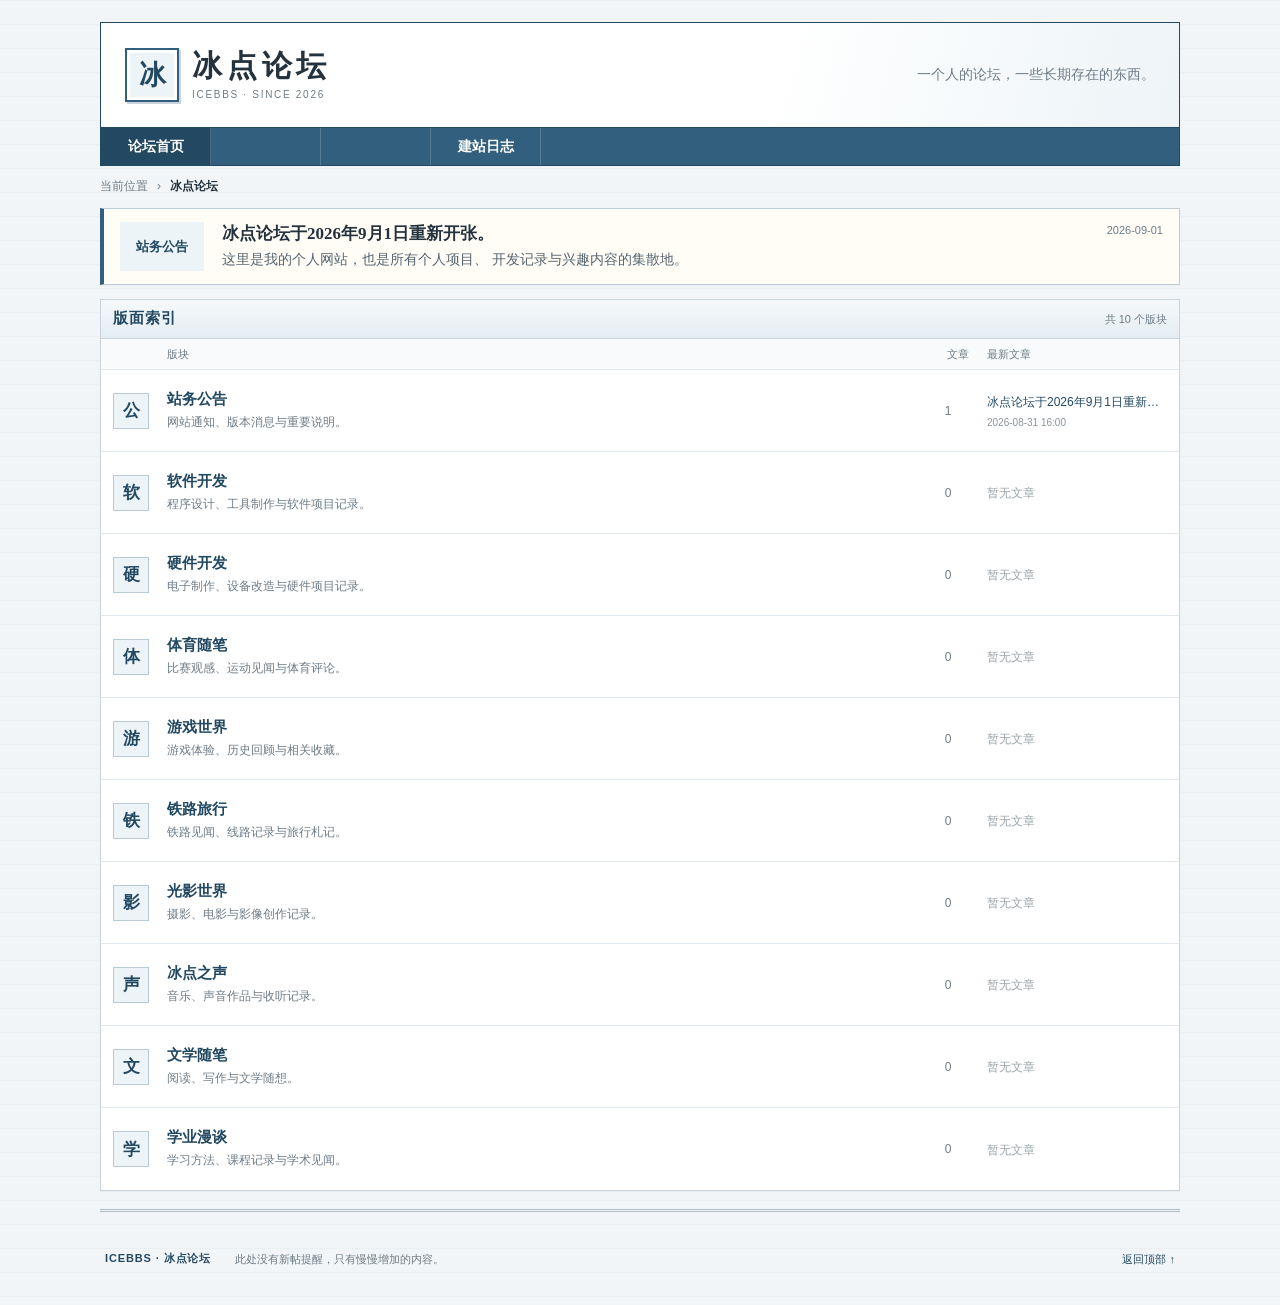
<file: index.html>
<!DOCTYPE html>

<html lang="zh-CN" id="top">

<head>
  <meta charset="UTF-8">

  <meta
    name="viewport"
    content="width=device-width, initial-scale=1.0"
  >

  <title>冰点论坛 · ICEBBS</title>

  <meta
    name="description"
    content="冰点论坛是一个收录个人项目、开发记录、阅读写作与生活兴趣的静态个人网站。"
  >

  <link rel="stylesheet" href="./style.css">
  <link rel="icon" href="./favicon.svg">
</head>

<body>

  <div class="site-shell">

    <header class="masthead">

      <div class="brand-row">

        <a class="brand" href="./" aria-label="冰点论坛首页">

          <span class="brand-seal">冰</span>

          <span>
            <strong>冰点论坛</strong>
            <small>ICEBBS · SINCE 2026</small>
          </span>

        </a>

        <p class="masthead-note">
          一个人的论坛，一些长期存在的东西。
        </p>

      </div>


      <nav class="main-nav" aria-label="主导航">

        <a class="active" href="./">
          论坛首页
        </a>

        <span class="nav-placeholder"></span>

        <span class="nav-placeholder"></span>

        <a href="./build-log/">
          建站日志
        </a>

      </nav>

    </header>


    <main>

      <div class="crumbs">
        <span>当前位置</span>
        <span>›</span>
        <strong>冰点论坛</strong>
      </div>


      <section class="notice">

        <div class="notice-label">
          站务公告
        </div>

        <div class="notice-body">

          <h1>
            冰点论坛于2026年9月1日重新开张。
          </h1>

          <p>
            这里是我的个人网站，也是所有个人项目、
            开发记录与兴趣内容的集散地。
          </p>

        </div>

        <time datetime="2026-09-01">
          2026-09-01
        </time>

      </section>


      <section class="panel boards-panel" aria-labelledby="boards-title">

        <div class="panel-title">
          <h2 id="boards-title">版面索引</h2>
          <span>共 10 个版块</span>
        </div>

        <div class="board-head" aria-hidden="true">
          <span>版块</span>
          <span>文章</span>
          <span>最新文章</span>
        </div>

        <div class="board-row" data-board-row data-board-id="notice">
          <div class="board-mark">公</div>
          <div class="board-copy"><h3><a href="./notice/">站务公告</a></h3><p>网站通知、版本消息与重要说明。</p></div>
          <div class="board-count" data-board-count>0</div>
          <div class="board-latest" data-board-latest><span class="empty">暂无文章</span></div>
        </div>

        <div class="board-row" data-board-row data-board-id="software">
          <div class="board-mark">软</div>
          <div class="board-copy"><h3><a href="./software/">软件开发</a></h3><p>程序设计、工具制作与软件项目记录。</p></div>
          <div class="board-count" data-board-count>0</div>
          <div class="board-latest" data-board-latest><span class="empty">暂无文章</span></div>
        </div>

        <div class="board-row" data-board-row data-board-id="hardware">
          <div class="board-mark">硬</div>
          <div class="board-copy"><h3><a href="./hardware/">硬件开发</a></h3><p>电子制作、设备改造与硬件项目记录。</p></div>
          <div class="board-count" data-board-count>0</div>
          <div class="board-latest" data-board-latest><span class="empty">暂无文章</span></div>
        </div>

        <div class="board-row" data-board-row data-board-id="sports">
          <div class="board-mark">体</div>
          <div class="board-copy"><h3><a href="./sports/">体育随笔</a></h3><p>比赛观感、运动见闻与体育评论。</p></div>
          <div class="board-count" data-board-count>0</div>
          <div class="board-latest" data-board-latest><span class="empty">暂无文章</span></div>
        </div>

        <div class="board-row" data-board-row data-board-id="games">
          <div class="board-mark">游</div>
          <div class="board-copy"><h3><a href="./games/">游戏世界</a></h3><p>游戏体验、历史回顾与相关收藏。</p></div>
          <div class="board-count" data-board-count>0</div>
          <div class="board-latest" data-board-latest><span class="empty">暂无文章</span></div>
        </div>

        <div class="board-row" data-board-row data-board-id="railway">
          <div class="board-mark">铁</div>
          <div class="board-copy"><h3><a href="./railway/">铁路旅行</a></h3><p>铁路见闻、线路记录与旅行札记。</p></div>
          <div class="board-count" data-board-count>0</div>
          <div class="board-latest" data-board-latest><span class="empty">暂无文章</span></div>
        </div>

        <div class="board-row" data-board-row data-board-id="photos">
          <div class="board-mark">影</div>
          <div class="board-copy"><h3><a href="./photos/">光影世界</a></h3><p>摄影、电影与影像创作记录。</p></div>
          <div class="board-count" data-board-count>0</div>
          <div class="board-latest" data-board-latest><span class="empty">暂无文章</span></div>
        </div>

        <div class="board-row" data-board-row data-board-id="audio">
          <div class="board-mark">声</div>
          <div class="board-copy"><h3><a href="./audio/">冰点之声</a></h3><p>音乐、声音作品与收听记录。</p></div>
          <div class="board-count" data-board-count>0</div>
          <div class="board-latest" data-board-latest><span class="empty">暂无文章</span></div>
        </div>

        <div class="board-row" data-board-row data-board-id="literature">
          <div class="board-mark">文</div>
          <div class="board-copy"><h3><a href="./literature/">文学随笔</a></h3><p>阅读、写作与文学随想。</p></div>
          <div class="board-count" data-board-count>0</div>
          <div class="board-latest" data-board-latest><span class="empty">暂无文章</span></div>
        </div>

        <div class="board-row" data-board-row data-board-id="study">
          <div class="board-mark">学</div>
          <div class="board-copy"><h3><a href="./study/">学业漫谈</a></h3><p>学习方法、课程记录与学术见闻。</p></div>
          <div class="board-count" data-board-count>0</div>
          <div class="board-latest" data-board-latest><span class="empty">暂无文章</span></div>
        </div>

      </section>

    </main>


    <footer>

      <p>ICEBBS · 冰点论坛</p>

      <p>
        此处没有新帖提醒，只有慢慢增加的内容。
      </p>

      <a href="#top">
        返回顶部 ↑
      </a>

    </footer>

  </div>

  <script src="./posts.js"></script>
  <script src="./forum.js"></script>

</body>

</html>
</file>
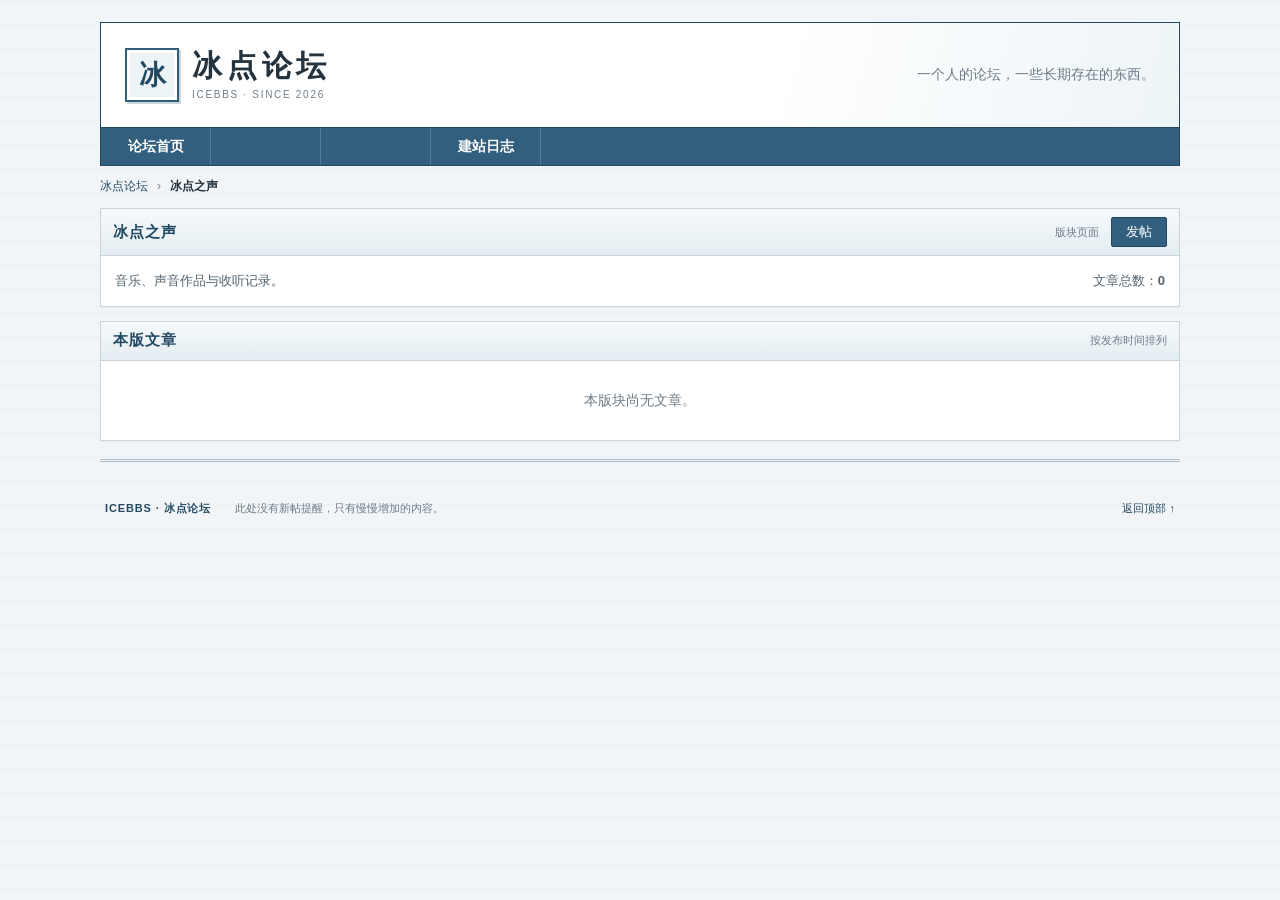
<file: audio/index.html>
<!DOCTYPE html>
<html lang="zh-CN" id="top">
<head>
  <meta charset="UTF-8">
  <meta name="viewport" content="width=device-width, initial-scale=1.0">
  <title>冰点之声 · 冰点论坛</title>
  <meta name="description" content="ICEBBS 冰点论坛的冰点之声版块。">
  <link rel="stylesheet" href="../style.css">
  <link rel="icon" href="../favicon.svg">
</head>
<body data-board-page data-board-id="audio">
  <div class="site-shell">
    <header class="masthead">
      <div class="brand-row">
        <a class="brand" href="../" aria-label="冰点论坛首页">
          <span class="brand-seal">冰</span>
          <span>
            <strong>冰点论坛</strong>
            <small>ICEBBS · SINCE 2026</small>
          </span>
        </a>
        <p class="masthead-note">一个人的论坛，一些长期存在的东西。</p>
      </div>
      <nav class="main-nav" aria-label="主导航">
        <a href="../">论坛首页</a>
        <span class="nav-placeholder" aria-hidden="true"></span>
        <span class="nav-placeholder" aria-hidden="true"></span>
        <a href="../build-log/">建站日志</a>
      </nav>
    </header>

    <main>
      <div class="crumbs">
        <a href="../">冰点论坛</a>
        <span>›</span>
        <strong>冰点之声</strong>
      </div>

      <section class="panel">
        <div class="panel-title">
          <h1>冰点之声</h1>
          <div class="board-toolbar">
            <span>版块页面</span>
            <button class="button" type="button" data-new-post aria-controls="post-editor" aria-expanded="false">发帖</button>
          </div>
        </div>
        <div class="panel-body board-summary">
          <p>音乐、声音作品与收听记录。</p>
          <p class="board-total">文章总数：<strong data-board-total>0</strong></p>
        </div>
      </section>

      <section class="panel post-editor" id="post-editor" data-post-editor hidden>
        <div class="panel-title">
          <h2>发表文章</h2>
          <span>冰点之声</span>
        </div>
        <div class="panel-body">
          <p class="storage-notice">当前网站没有服务器，文章只会保存在这个浏览器中，不会自动写回 GitHub 仓库。</p>
          <form class="editor-form">
            <label>
              文章标题
              <input type="text" name="title" maxlength="120" autocomplete="off" required>
            </label>
            <label>
              正文
              <textarea name="content" rows="12" required></textarea>
            </label>
            <div class="editor-actions">
              <button class="button" type="submit">发布文章</button>
              <button class="button button-secondary" type="button" data-cancel-post>取消</button>
            </div>
            <p class="editor-status" data-editor-status role="status" aria-live="polite"></p>
          </form>
        </div>
      </section>

      <section class="panel boards-panel">
        <div class="panel-title">
          <h2>本版文章</h2>
          <span>按发布时间排列</span>
        </div>
        <div class="topic-list" data-post-list></div>
      </section>

      <noscript>
        <p class="storage-notice">需要启用 JavaScript 才能读取文章、自动统计和使用发帖编辑器。</p>
      </noscript>
    </main>

    <footer>
      <p>ICEBBS · 冰点论坛</p>
      <p>此处没有新帖提醒，只有慢慢增加的内容。</p>
      <a href="#top">返回顶部 ↑</a>
    </footer>
  </div>

  <script src="../posts.js"></script>
  <script src="../forum.js"></script>
</body>
</html>
</file>
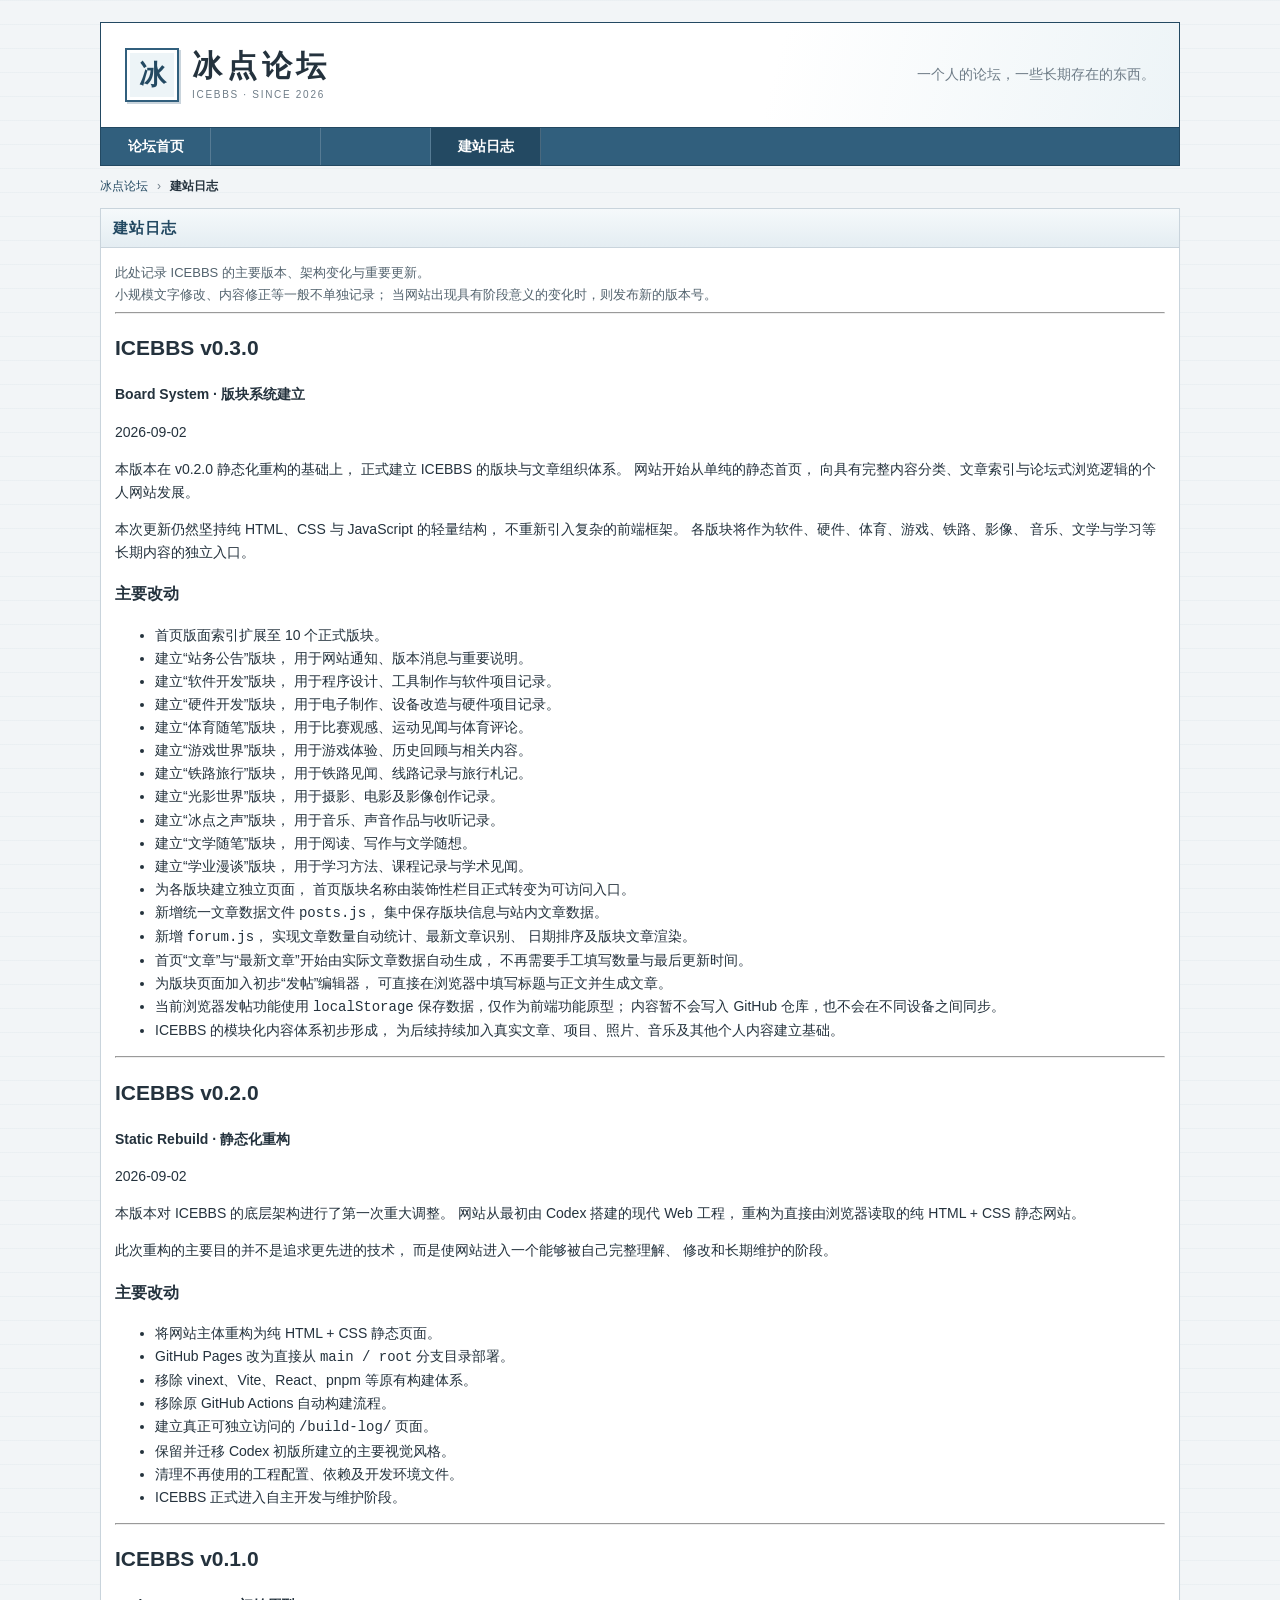
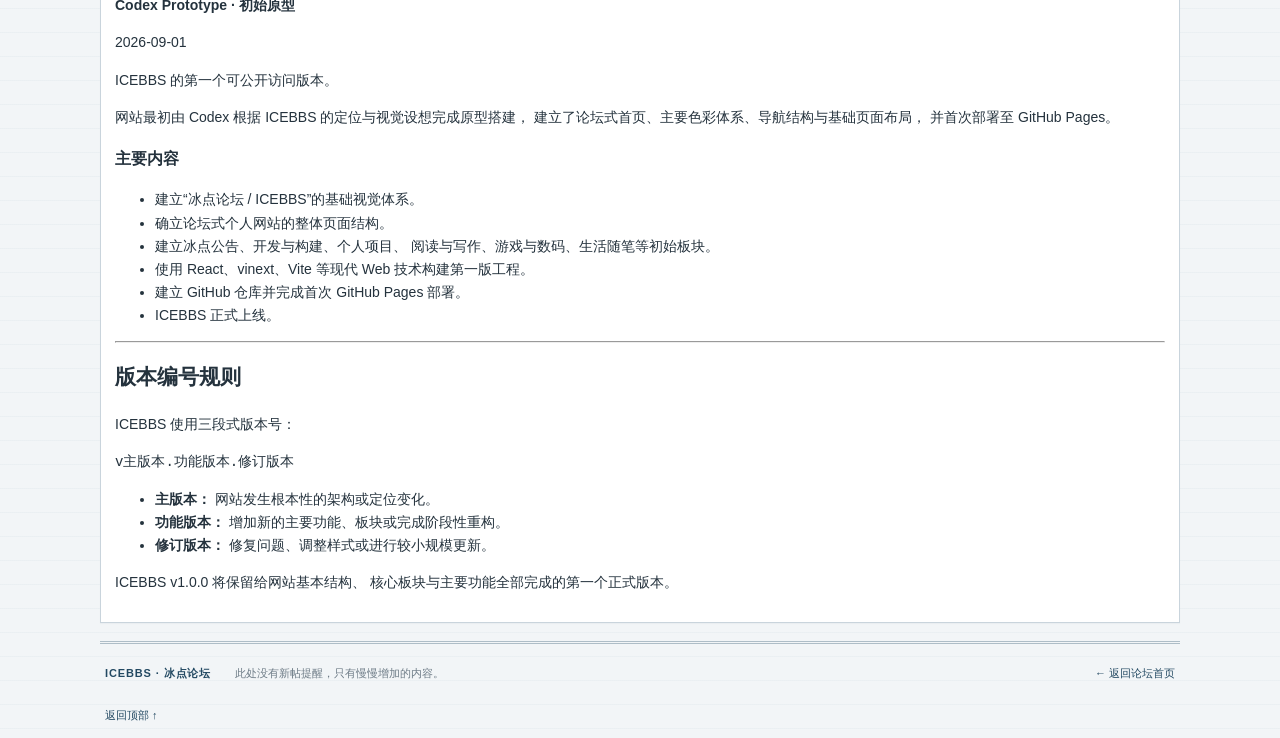
<file: build-log/index.html>
<!DOCTYPE html>

<html lang="zh-CN" id="top">

<head>

  <meta charset="UTF-8">

  <meta
    name="viewport"
    content="width=device-width, initial-scale=1.0"
  >

  <title>建站日志 · 冰点论坛</title>

  <meta
    name="description"
    content="ICEBBS 冰点论坛的建站日志、版本记录与开发历史。"
  >

  <link rel="stylesheet" href="../style.css">

  <link rel="icon" href="../favicon.svg">

</head>


<body>

  <div class="site-shell">


    <!-- 网站顶部 -->

    <header class="masthead">

      <div class="brand-row">

        <a
          class="brand"
          href="../"
          aria-label="冰点论坛首页"
        >

          <span class="brand-seal">
            冰
          </span>

          <span>

            <strong>
              冰点论坛
            </strong>

            <small>
              ICEBBS · SINCE 2026
            </small>

          </span>

        </a>


        <p class="masthead-note">
          一个人的论坛，一些长期存在的东西。
        </p>

      </div>


      <!-- 顶部导航 -->

      <nav
        class="main-nav"
        aria-label="主导航"
      >

        <a href="../">
          论坛首页
        </a>

        <span
          class="nav-placeholder"
          aria-hidden="true"
        ></span>

        <span
          class="nav-placeholder"
          aria-hidden="true"
        ></span>

        <a
          class="active"
          href="./"
        >
          建站日志
        </a>

      </nav>

    </header>



    <main>


      <!-- 面包屑导航 -->

      <div class="crumbs">

        <a href="../">
          冰点论坛
        </a>

        <span>
          ›
        </span>

        <strong>
          建站日志
        </strong>

      </div>



      <!-- 建站日志主体 -->

      <section class="panel">

        <div class="panel-title">

          <h1>
            建站日志
          </h1>

        </div>


        <div class="panel-body">

          <p>
            此处记录 ICEBBS 的主要版本、架构变化与重要更新。
          </p>

          <p>
            小规模文字修改、内容修正等一般不单独记录；
            当网站出现具有阶段意义的变化时，则发布新的版本号。
          </p>



          <hr>

          <!-- v0.3.0 -->

          <article>

            <header>

              <h2>
                ICEBBS v0.3.0
              </h2>

              <p>
                <strong>
                  Board System · 版块系统建立
                </strong>
              </p>

              <time datetime="2026-09-02">
                2026-09-02
              </time>

            </header>


            <p>
              本版本在 v0.2.0 静态化重构的基础上，
              正式建立 ICEBBS 的版块与文章组织体系。
              网站开始从单纯的静态首页，
              向具有完整内容分类、文章索引与论坛式浏览逻辑的个人网站发展。
            </p>

            <p>
              本次更新仍然坚持纯 HTML、CSS 与 JavaScript 的轻量结构，
              不重新引入复杂的前端框架。
              各版块将作为软件、硬件、体育、游戏、铁路、影像、
              音乐、文学与学习等长期内容的独立入口。
            </p>


            <h3>
              主要改动
            </h3>

            <ul>

              <li>
                首页版面索引扩展至 10 个正式版块。
              </li>

              <li>
                建立“站务公告”版块，
                用于网站通知、版本消息与重要说明。
              </li>

              <li>
                建立“软件开发”版块，
                用于程序设计、工具制作与软件项目记录。
              </li>

              <li>
                建立“硬件开发”版块，
                用于电子制作、设备改造与硬件项目记录。
              </li>

              <li>
                建立“体育随笔”版块，
                用于比赛观感、运动见闻与体育评论。
              </li>

              <li>
                建立“游戏世界”版块，
                用于游戏体验、历史回顾与相关内容。
              </li>

              <li>
                建立“铁路旅行”版块，
                用于铁路见闻、线路记录与旅行札记。
              </li>

              <li>
                建立“光影世界”版块，
                用于摄影、电影及影像创作记录。
              </li>

              <li>
                建立“冰点之声”版块，
                用于音乐、声音作品与收听记录。
              </li>

              <li>
                建立“文学随笔”版块，
                用于阅读、写作与文学随想。
              </li>

              <li>
                建立“学业漫谈”版块，
                用于学习方法、课程记录与学术见闻。
              </li>

              <li>
                为各版块建立独立页面，
                首页版块名称由装饰性栏目正式转变为可访问入口。
              </li>

              <li>
                新增统一文章数据文件
                <code>posts.js</code>，
                集中保存版块信息与站内文章数据。
              </li>

              <li>
                新增
                <code>forum.js</code>，
                实现文章数量自动统计、最新文章识别、
                日期排序及版块文章渲染。
              </li>

              <li>
                首页“文章”与“最新文章”开始由实际文章数据自动生成，
                不再需要手工填写数量与最后更新时间。
              </li>

              <li>
                为版块页面加入初步“发帖”编辑器，
                可直接在浏览器中填写标题与正文并生成文章。
              </li>

              <li>
                当前浏览器发帖功能使用
                <code>localStorage</code>
                保存数据，仅作为前端功能原型；
                内容暂不会写入 GitHub 仓库，也不会在不同设备之间同步。
              </li>

              <li>
                ICEBBS 的模块化内容体系初步形成，
                为后续持续加入真实文章、项目、照片、音乐及其他个人内容建立基础。
              </li>

            </ul>

          </article>


          <hr>

          <!-- v0.2.0 -->

          <article>

            <header>

              <h2>
                ICEBBS v0.2.0
              </h2>

              <p>
                <strong>
                  Static Rebuild · 静态化重构
                </strong>
              </p>

              <time datetime="2026-09-02">
                2026-09-02
              </time>

            </header>


            <p>
              本版本对 ICEBBS 的底层架构进行了第一次重大调整。
              网站从最初由 Codex 搭建的现代 Web 工程，
              重构为直接由浏览器读取的纯 HTML + CSS 静态网站。
            </p>

            <p>
              此次重构的主要目的并不是追求更先进的技术，
              而是使网站进入一个能够被自己完整理解、
              修改和长期维护的阶段。
            </p>


            <h3>
              主要改动
            </h3>

            <ul>

              <li>
                将网站主体重构为纯 HTML + CSS 静态页面。
              </li>

              <li>
                GitHub Pages 改为直接从
                <code>main / root</code>
                分支目录部署。
              </li>

              <li>
                移除 vinext、Vite、React、pnpm 等原有构建体系。
              </li>

              <li>
                移除原 GitHub Actions 自动构建流程。
              </li>

              <li>
                建立真正可独立访问的
                <code>/build-log/</code>
                页面。
              </li>

              <li>
                保留并迁移 Codex 初版所建立的主要视觉风格。
              </li>

              <li>
                清理不再使用的工程配置、依赖及开发环境文件。
              </li>

              <li>
                ICEBBS 正式进入自主开发与维护阶段。
              </li>

            </ul>

          </article>



          <hr>



          <!-- v0.1.0 -->

          <article>

            <header>

              <h2>
                ICEBBS v0.1.0
              </h2>

              <p>
                <strong>
                  Codex Prototype · 初始原型
                </strong>
              </p>

              <time datetime="2026-09-01">
                2026-09-01
              </time>

            </header>


            <p>
              ICEBBS 的第一个可公开访问版本。
            </p>

            <p>
              网站最初由 Codex 根据 ICEBBS 的定位与视觉设想完成原型搭建，
              建立了论坛式首页、主要色彩体系、导航结构与基础页面布局，
              并首次部署至 GitHub Pages。
            </p>


            <h3>
              主要内容
            </h3>

            <ul>

              <li>
                建立“冰点论坛 / ICEBBS”的基础视觉体系。
              </li>

              <li>
                确立论坛式个人网站的整体页面结构。
              </li>

              <li>
                建立冰点公告、开发与构建、个人项目、
                阅读与写作、游戏与数码、生活随笔等初始板块。
              </li>

              <li>
                使用 React、vinext、Vite 等现代 Web 技术构建第一版工程。
              </li>

              <li>
                建立 GitHub 仓库并完成首次 GitHub Pages 部署。
              </li>

              <li>
                ICEBBS 正式上线。
              </li>

            </ul>

          </article>



          <hr>



          <!-- 版本规则 -->

          <section>

            <h2>
              版本编号规则
            </h2>

            <p>
              ICEBBS 使用三段式版本号：
            </p>

            <p>
              <code>
                v主版本.功能版本.修订版本
              </code>
            </p>

            <ul>

              <li>
                <strong>主版本：</strong>
                网站发生根本性的架构或定位变化。
              </li>

              <li>
                <strong>功能版本：</strong>
                增加新的主要功能、板块或完成阶段性重构。
              </li>

              <li>
                <strong>修订版本：</strong>
                修复问题、调整样式或进行较小规模更新。
              </li>

            </ul>

            <p>
              ICEBBS v1.0.0 将保留给网站基本结构、
              核心板块与主要功能全部完成的第一个正式版本。
            </p>

          </section>

        </div>

      </section>

    </main>



    <!-- 页脚 -->

    <footer>

      <p>
        <strong>
          ICEBBS · 冰点论坛
        </strong>
      </p>

      <p>
        此处没有新帖提醒，只有慢慢增加的内容。
      </p>

      <a href="../">
        ← 返回论坛首页
      </a>

      <a href="#top">
        返回顶部 ↑
      </a>

    </footer>


  </div>

</body>

</html>
</file>
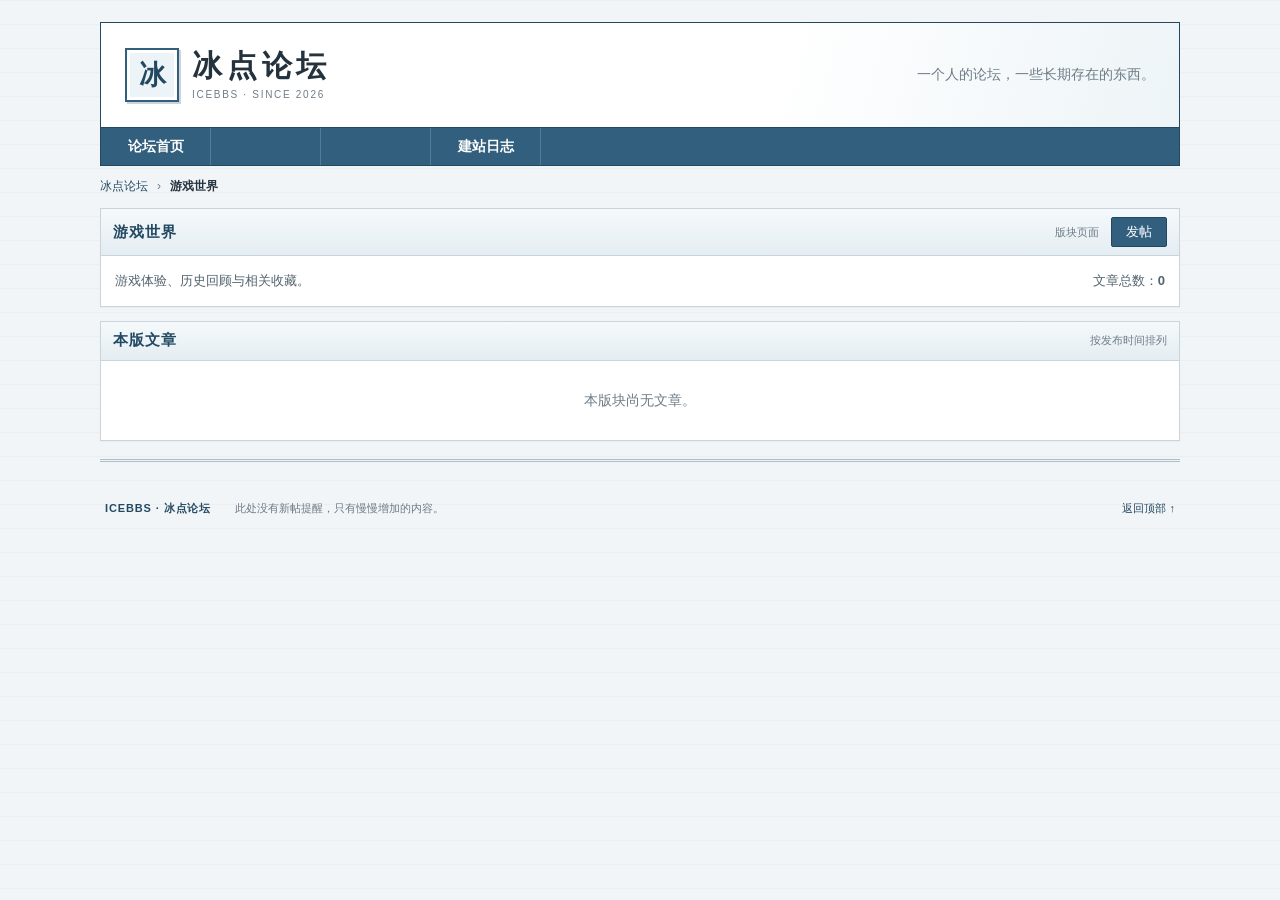
<file: games/index.html>
<!DOCTYPE html>
<html lang="zh-CN" id="top">
<head>
  <meta charset="UTF-8">
  <meta name="viewport" content="width=device-width, initial-scale=1.0">
  <title>游戏世界 · 冰点论坛</title>
  <meta name="description" content="ICEBBS 冰点论坛的游戏世界版块。">
  <link rel="stylesheet" href="../style.css">
  <link rel="icon" href="../favicon.svg">
</head>
<body data-board-page data-board-id="games">
  <div class="site-shell">
    <header class="masthead">
      <div class="brand-row">
        <a class="brand" href="../" aria-label="冰点论坛首页">
          <span class="brand-seal">冰</span>
          <span>
            <strong>冰点论坛</strong>
            <small>ICEBBS · SINCE 2026</small>
          </span>
        </a>
        <p class="masthead-note">一个人的论坛，一些长期存在的东西。</p>
      </div>
      <nav class="main-nav" aria-label="主导航">
        <a href="../">论坛首页</a>
        <span class="nav-placeholder" aria-hidden="true"></span>
        <span class="nav-placeholder" aria-hidden="true"></span>
        <a href="../build-log/">建站日志</a>
      </nav>
    </header>

    <main>
      <div class="crumbs">
        <a href="../">冰点论坛</a>
        <span>›</span>
        <strong>游戏世界</strong>
      </div>

      <section class="panel">
        <div class="panel-title">
          <h1>游戏世界</h1>
          <div class="board-toolbar">
            <span>版块页面</span>
            <button class="button" type="button" data-new-post aria-controls="post-editor" aria-expanded="false">发帖</button>
          </div>
        </div>
        <div class="panel-body board-summary">
          <p>游戏体验、历史回顾与相关收藏。</p>
          <p class="board-total">文章总数：<strong data-board-total>0</strong></p>
        </div>
      </section>

      <section class="panel post-editor" id="post-editor" data-post-editor hidden>
        <div class="panel-title">
          <h2>发表文章</h2>
          <span>游戏世界</span>
        </div>
        <div class="panel-body">
          <p class="storage-notice">当前网站没有服务器，文章只会保存在这个浏览器中，不会自动写回 GitHub 仓库。</p>
          <form class="editor-form">
            <label>
              文章标题
              <input type="text" name="title" maxlength="120" autocomplete="off" required>
            </label>
            <label>
              正文
              <textarea name="content" rows="12" required></textarea>
            </label>
            <div class="editor-actions">
              <button class="button" type="submit">发布文章</button>
              <button class="button button-secondary" type="button" data-cancel-post>取消</button>
            </div>
            <p class="editor-status" data-editor-status role="status" aria-live="polite"></p>
          </form>
        </div>
      </section>

      <section class="panel boards-panel">
        <div class="panel-title">
          <h2>本版文章</h2>
          <span>按发布时间排列</span>
        </div>
        <div class="topic-list" data-post-list></div>
      </section>

      <noscript>
        <p class="storage-notice">需要启用 JavaScript 才能读取文章、自动统计和使用发帖编辑器。</p>
      </noscript>
    </main>

    <footer>
      <p>ICEBBS · 冰点论坛</p>
      <p>此处没有新帖提醒，只有慢慢增加的内容。</p>
      <a href="#top">返回顶部 ↑</a>
    </footer>
  </div>

  <script src="../posts.js"></script>
  <script src="../forum.js"></script>
</body>
</html>
</file>
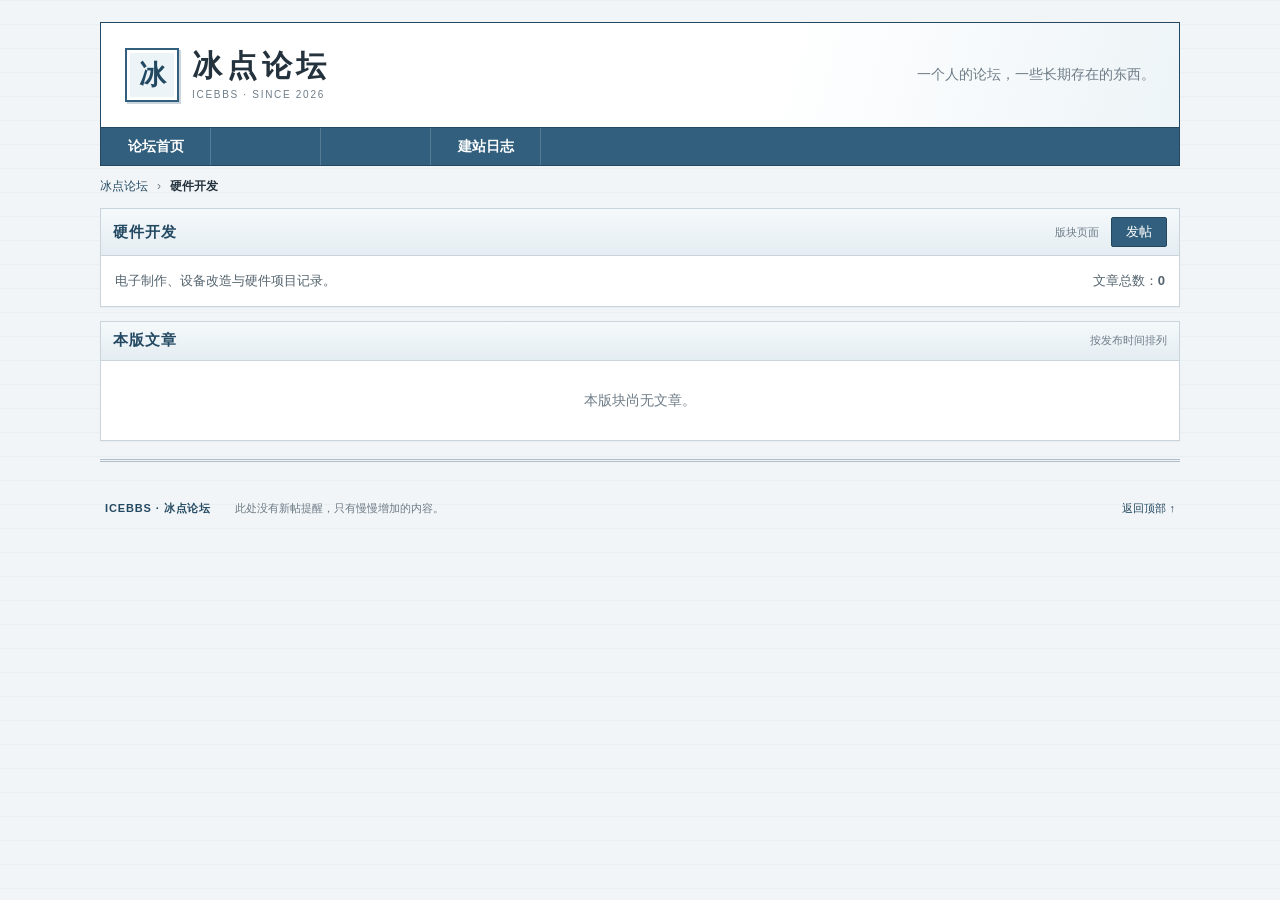
<file: hardware/index.html>
<!DOCTYPE html>
<html lang="zh-CN" id="top">
<head>
  <meta charset="UTF-8">
  <meta name="viewport" content="width=device-width, initial-scale=1.0">
  <title>硬件开发 · 冰点论坛</title>
  <meta name="description" content="ICEBBS 冰点论坛的硬件开发版块。">
  <link rel="stylesheet" href="../style.css">
  <link rel="icon" href="../favicon.svg">
</head>
<body data-board-page data-board-id="hardware">
  <div class="site-shell">
    <header class="masthead">
      <div class="brand-row">
        <a class="brand" href="../" aria-label="冰点论坛首页">
          <span class="brand-seal">冰</span>
          <span>
            <strong>冰点论坛</strong>
            <small>ICEBBS · SINCE 2026</small>
          </span>
        </a>
        <p class="masthead-note">一个人的论坛，一些长期存在的东西。</p>
      </div>
      <nav class="main-nav" aria-label="主导航">
        <a href="../">论坛首页</a>
        <span class="nav-placeholder" aria-hidden="true"></span>
        <span class="nav-placeholder" aria-hidden="true"></span>
        <a href="../build-log/">建站日志</a>
      </nav>
    </header>

    <main>
      <div class="crumbs">
        <a href="../">冰点论坛</a>
        <span>›</span>
        <strong>硬件开发</strong>
      </div>

      <section class="panel">
        <div class="panel-title">
          <h1>硬件开发</h1>
          <div class="board-toolbar">
            <span>版块页面</span>
            <button class="button" type="button" data-new-post aria-controls="post-editor" aria-expanded="false">发帖</button>
          </div>
        </div>
        <div class="panel-body board-summary">
          <p>电子制作、设备改造与硬件项目记录。</p>
          <p class="board-total">文章总数：<strong data-board-total>0</strong></p>
        </div>
      </section>

      <section class="panel post-editor" id="post-editor" data-post-editor hidden>
        <div class="panel-title">
          <h2>发表文章</h2>
          <span>硬件开发</span>
        </div>
        <div class="panel-body">
          <p class="storage-notice">当前网站没有服务器，文章只会保存在这个浏览器中，不会自动写回 GitHub 仓库。</p>
          <form class="editor-form">
            <label>
              文章标题
              <input type="text" name="title" maxlength="120" autocomplete="off" required>
            </label>
            <label>
              正文
              <textarea name="content" rows="12" required></textarea>
            </label>
            <div class="editor-actions">
              <button class="button" type="submit">发布文章</button>
              <button class="button button-secondary" type="button" data-cancel-post>取消</button>
            </div>
            <p class="editor-status" data-editor-status role="status" aria-live="polite"></p>
          </form>
        </div>
      </section>

      <section class="panel boards-panel">
        <div class="panel-title">
          <h2>本版文章</h2>
          <span>按发布时间排列</span>
        </div>
        <div class="topic-list" data-post-list></div>
      </section>

      <noscript>
        <p class="storage-notice">需要启用 JavaScript 才能读取文章、自动统计和使用发帖编辑器。</p>
      </noscript>
    </main>

    <footer>
      <p>ICEBBS · 冰点论坛</p>
      <p>此处没有新帖提醒，只有慢慢增加的内容。</p>
      <a href="#top">返回顶部 ↑</a>
    </footer>
  </div>

  <script src="../posts.js"></script>
  <script src="../forum.js"></script>
</body>
</html>
</file>
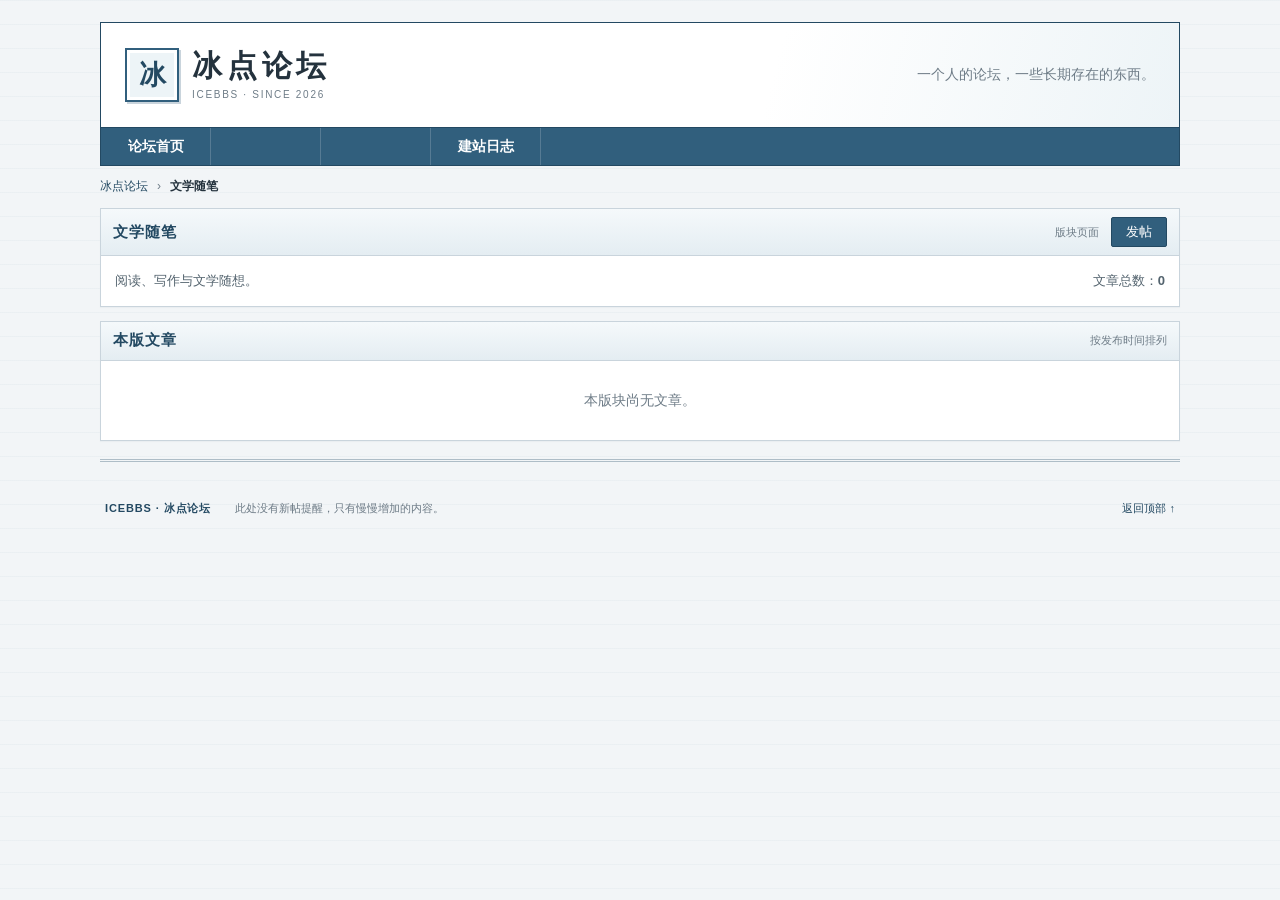
<file: literature/index.html>
<!DOCTYPE html>
<html lang="zh-CN" id="top">
<head>
  <meta charset="UTF-8">
  <meta name="viewport" content="width=device-width, initial-scale=1.0">
  <title>文学随笔 · 冰点论坛</title>
  <meta name="description" content="ICEBBS 冰点论坛的文学随笔版块。">
  <link rel="stylesheet" href="../style.css">
  <link rel="icon" href="../favicon.svg">
</head>
<body data-board-page data-board-id="literature">
  <div class="site-shell">
    <header class="masthead">
      <div class="brand-row">
        <a class="brand" href="../" aria-label="冰点论坛首页">
          <span class="brand-seal">冰</span>
          <span>
            <strong>冰点论坛</strong>
            <small>ICEBBS · SINCE 2026</small>
          </span>
        </a>
        <p class="masthead-note">一个人的论坛，一些长期存在的东西。</p>
      </div>
      <nav class="main-nav" aria-label="主导航">
        <a href="../">论坛首页</a>
        <span class="nav-placeholder" aria-hidden="true"></span>
        <span class="nav-placeholder" aria-hidden="true"></span>
        <a href="../build-log/">建站日志</a>
      </nav>
    </header>

    <main>
      <div class="crumbs">
        <a href="../">冰点论坛</a>
        <span>›</span>
        <strong>文学随笔</strong>
      </div>

      <section class="panel">
        <div class="panel-title">
          <h1>文学随笔</h1>
          <div class="board-toolbar">
            <span>版块页面</span>
            <button class="button" type="button" data-new-post aria-controls="post-editor" aria-expanded="false">发帖</button>
          </div>
        </div>
        <div class="panel-body board-summary">
          <p>阅读、写作与文学随想。</p>
          <p class="board-total">文章总数：<strong data-board-total>0</strong></p>
        </div>
      </section>

      <section class="panel post-editor" id="post-editor" data-post-editor hidden>
        <div class="panel-title">
          <h2>发表文章</h2>
          <span>文学随笔</span>
        </div>
        <div class="panel-body">
          <p class="storage-notice">当前网站没有服务器，文章只会保存在这个浏览器中，不会自动写回 GitHub 仓库。</p>
          <form class="editor-form">
            <label>
              文章标题
              <input type="text" name="title" maxlength="120" autocomplete="off" required>
            </label>
            <label>
              正文
              <textarea name="content" rows="12" required></textarea>
            </label>
            <div class="editor-actions">
              <button class="button" type="submit">发布文章</button>
              <button class="button button-secondary" type="button" data-cancel-post>取消</button>
            </div>
            <p class="editor-status" data-editor-status role="status" aria-live="polite"></p>
          </form>
        </div>
      </section>

      <section class="panel boards-panel">
        <div class="panel-title">
          <h2>本版文章</h2>
          <span>按发布时间排列</span>
        </div>
        <div class="topic-list" data-post-list></div>
      </section>

      <noscript>
        <p class="storage-notice">需要启用 JavaScript 才能读取文章、自动统计和使用发帖编辑器。</p>
      </noscript>
    </main>

    <footer>
      <p>ICEBBS · 冰点论坛</p>
      <p>此处没有新帖提醒，只有慢慢增加的内容。</p>
      <a href="#top">返回顶部 ↑</a>
    </footer>
  </div>

  <script src="../posts.js"></script>
  <script src="../forum.js"></script>
</body>
</html>
</file>
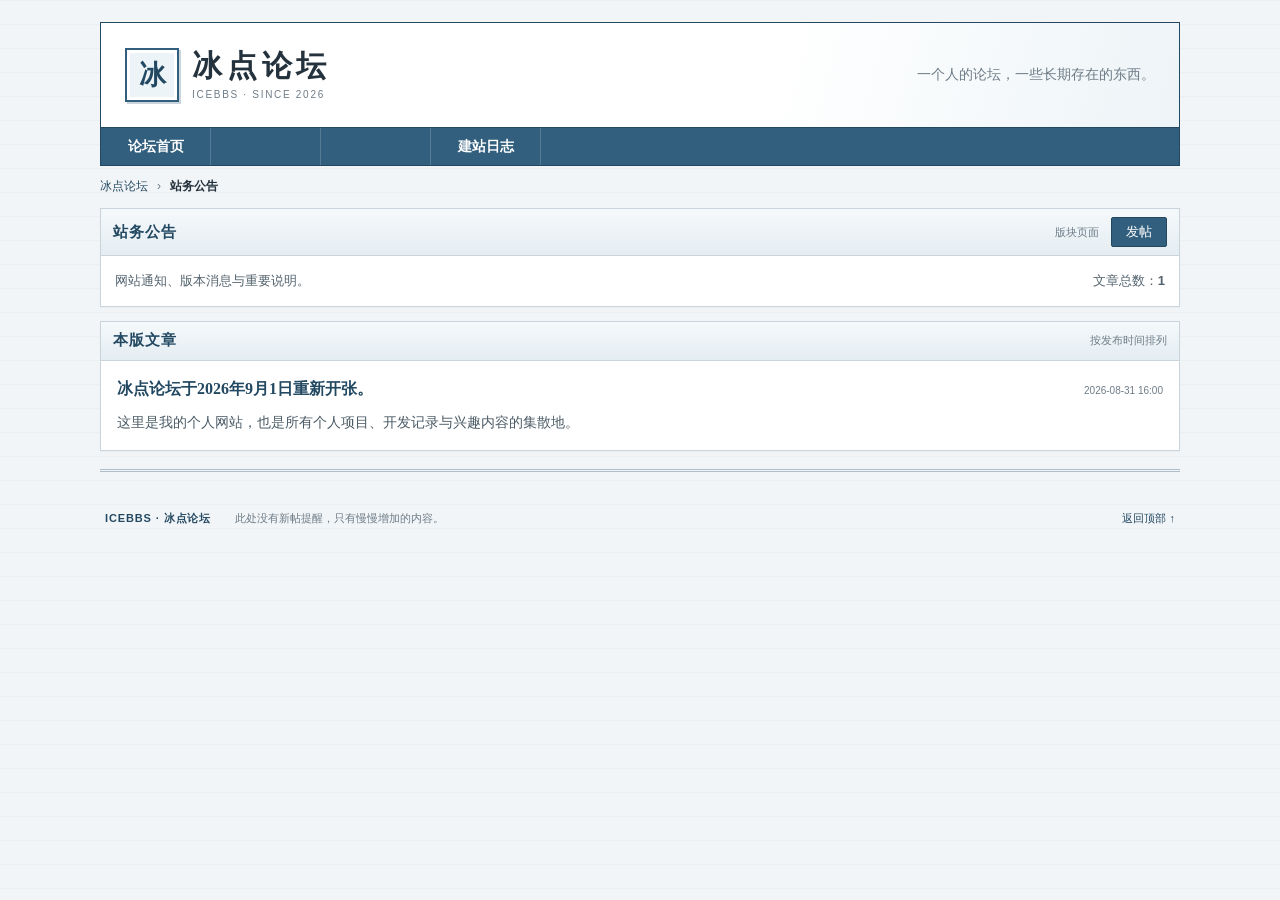
<file: notice/index.html>
<!DOCTYPE html>
<html lang="zh-CN" id="top">
<head>
  <meta charset="UTF-8">
  <meta name="viewport" content="width=device-width, initial-scale=1.0">
  <title>站务公告 · 冰点论坛</title>
  <meta name="description" content="ICEBBS 冰点论坛的站务公告版块。">
  <link rel="stylesheet" href="../style.css">
  <link rel="icon" href="../favicon.svg">
</head>
<body data-board-page data-board-id="notice">
  <div class="site-shell">
    <header class="masthead">
      <div class="brand-row">
        <a class="brand" href="../" aria-label="冰点论坛首页">
          <span class="brand-seal">冰</span>
          <span>
            <strong>冰点论坛</strong>
            <small>ICEBBS · SINCE 2026</small>
          </span>
        </a>
        <p class="masthead-note">一个人的论坛，一些长期存在的东西。</p>
      </div>
      <nav class="main-nav" aria-label="主导航">
        <a href="../">论坛首页</a>
        <span class="nav-placeholder" aria-hidden="true"></span>
        <span class="nav-placeholder" aria-hidden="true"></span>
        <a href="../build-log/">建站日志</a>
      </nav>
    </header>

    <main>
      <div class="crumbs">
        <a href="../">冰点论坛</a>
        <span>›</span>
        <strong>站务公告</strong>
      </div>

      <section class="panel">
        <div class="panel-title">
          <h1>站务公告</h1>
          <div class="board-toolbar">
            <span>版块页面</span>
            <button class="button" type="button" data-new-post aria-controls="post-editor" aria-expanded="false">发帖</button>
          </div>
        </div>
        <div class="panel-body board-summary">
          <p>网站通知、版本消息与重要说明。</p>
          <p class="board-total">文章总数：<strong data-board-total>0</strong></p>
        </div>
      </section>

      <section class="panel post-editor" id="post-editor" data-post-editor hidden>
        <div class="panel-title">
          <h2>发表文章</h2>
          <span>站务公告</span>
        </div>
        <div class="panel-body">
          <p class="storage-notice">当前网站没有服务器，文章只会保存在这个浏览器中，不会自动写回 GitHub 仓库。</p>
          <form class="editor-form">
            <label>
              文章标题
              <input type="text" name="title" maxlength="120" autocomplete="off" required>
            </label>
            <label>
              正文
              <textarea name="content" rows="12" required></textarea>
            </label>
            <div class="editor-actions">
              <button class="button" type="submit">发布文章</button>
              <button class="button button-secondary" type="button" data-cancel-post>取消</button>
            </div>
            <p class="editor-status" data-editor-status role="status" aria-live="polite"></p>
          </form>
        </div>
      </section>

      <section class="panel boards-panel">
        <div class="panel-title">
          <h2>本版文章</h2>
          <span>按发布时间排列</span>
        </div>
        <div class="topic-list" data-post-list></div>
      </section>

      <noscript>
        <p class="storage-notice">需要启用 JavaScript 才能读取文章、自动统计和使用发帖编辑器。</p>
      </noscript>
    </main>

    <footer>
      <p>ICEBBS · 冰点论坛</p>
      <p>此处没有新帖提醒，只有慢慢增加的内容。</p>
      <a href="#top">返回顶部 ↑</a>
    </footer>
  </div>

  <script src="../posts.js"></script>
  <script src="../forum.js"></script>
</body>
</html>
</file>
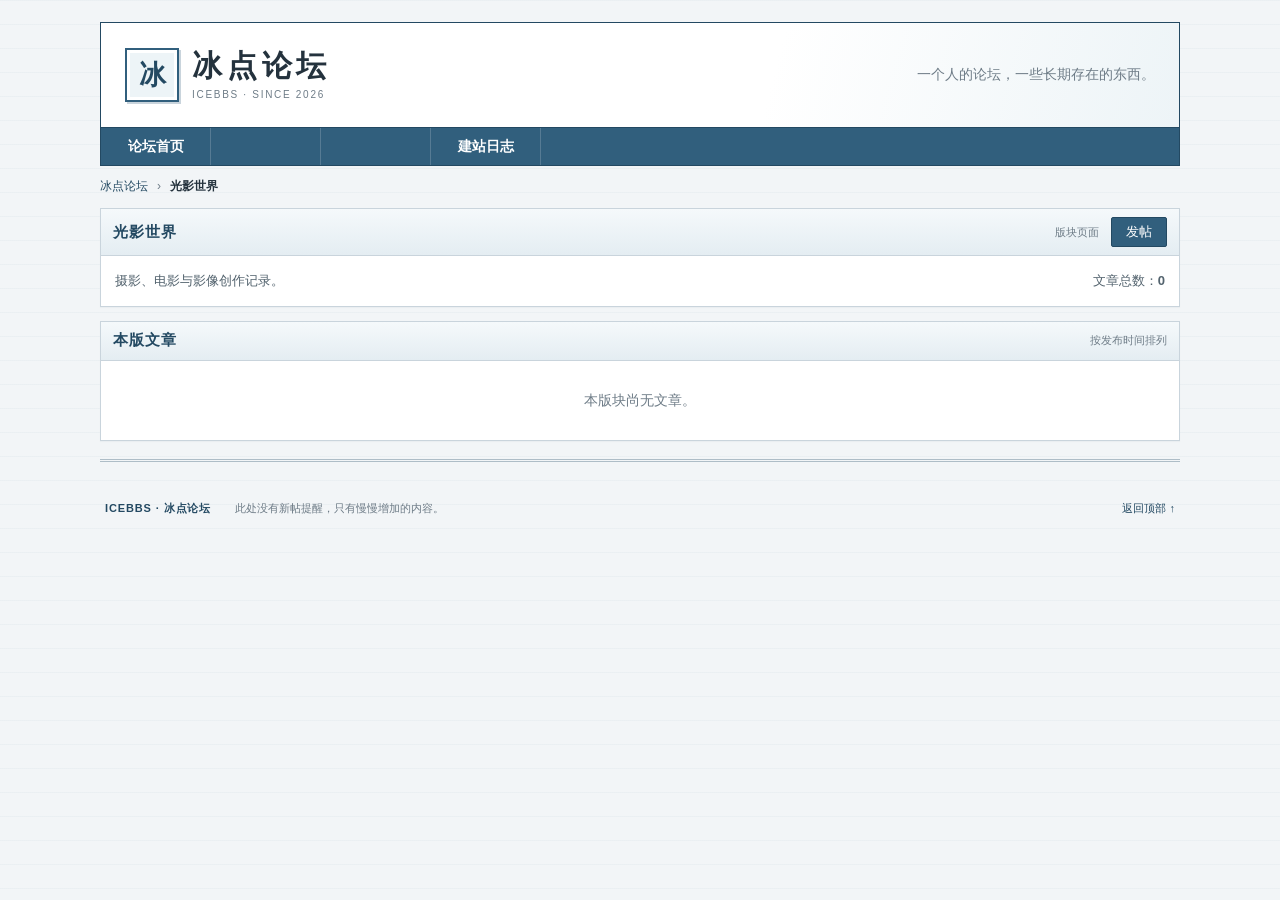
<file: photos/index.html>
<!DOCTYPE html>
<html lang="zh-CN" id="top">
<head>
  <meta charset="UTF-8">
  <meta name="viewport" content="width=device-width, initial-scale=1.0">
  <title>光影世界 · 冰点论坛</title>
  <meta name="description" content="ICEBBS 冰点论坛的光影世界版块。">
  <link rel="stylesheet" href="../style.css">
  <link rel="icon" href="../favicon.svg">
</head>
<body data-board-page data-board-id="photos">
  <div class="site-shell">
    <header class="masthead">
      <div class="brand-row">
        <a class="brand" href="../" aria-label="冰点论坛首页">
          <span class="brand-seal">冰</span>
          <span>
            <strong>冰点论坛</strong>
            <small>ICEBBS · SINCE 2026</small>
          </span>
        </a>
        <p class="masthead-note">一个人的论坛，一些长期存在的东西。</p>
      </div>
      <nav class="main-nav" aria-label="主导航">
        <a href="../">论坛首页</a>
        <span class="nav-placeholder" aria-hidden="true"></span>
        <span class="nav-placeholder" aria-hidden="true"></span>
        <a href="../build-log/">建站日志</a>
      </nav>
    </header>

    <main>
      <div class="crumbs">
        <a href="../">冰点论坛</a>
        <span>›</span>
        <strong>光影世界</strong>
      </div>

      <section class="panel">
        <div class="panel-title">
          <h1>光影世界</h1>
          <div class="board-toolbar">
            <span>版块页面</span>
            <button class="button" type="button" data-new-post aria-controls="post-editor" aria-expanded="false">发帖</button>
          </div>
        </div>
        <div class="panel-body board-summary">
          <p>摄影、电影与影像创作记录。</p>
          <p class="board-total">文章总数：<strong data-board-total>0</strong></p>
        </div>
      </section>

      <section class="panel post-editor" id="post-editor" data-post-editor hidden>
        <div class="panel-title">
          <h2>发表文章</h2>
          <span>光影世界</span>
        </div>
        <div class="panel-body">
          <p class="storage-notice">当前网站没有服务器，文章只会保存在这个浏览器中，不会自动写回 GitHub 仓库。</p>
          <form class="editor-form">
            <label>
              文章标题
              <input type="text" name="title" maxlength="120" autocomplete="off" required>
            </label>
            <label>
              正文
              <textarea name="content" rows="12" required></textarea>
            </label>
            <div class="editor-actions">
              <button class="button" type="submit">发布文章</button>
              <button class="button button-secondary" type="button" data-cancel-post>取消</button>
            </div>
            <p class="editor-status" data-editor-status role="status" aria-live="polite"></p>
          </form>
        </div>
      </section>

      <section class="panel boards-panel">
        <div class="panel-title">
          <h2>本版文章</h2>
          <span>按发布时间排列</span>
        </div>
        <div class="topic-list" data-post-list></div>
      </section>

      <noscript>
        <p class="storage-notice">需要启用 JavaScript 才能读取文章、自动统计和使用发帖编辑器。</p>
      </noscript>
    </main>

    <footer>
      <p>ICEBBS · 冰点论坛</p>
      <p>此处没有新帖提醒，只有慢慢增加的内容。</p>
      <a href="#top">返回顶部 ↑</a>
    </footer>
  </div>

  <script src="../posts.js"></script>
  <script src="../forum.js"></script>
</body>
</html>
</file>
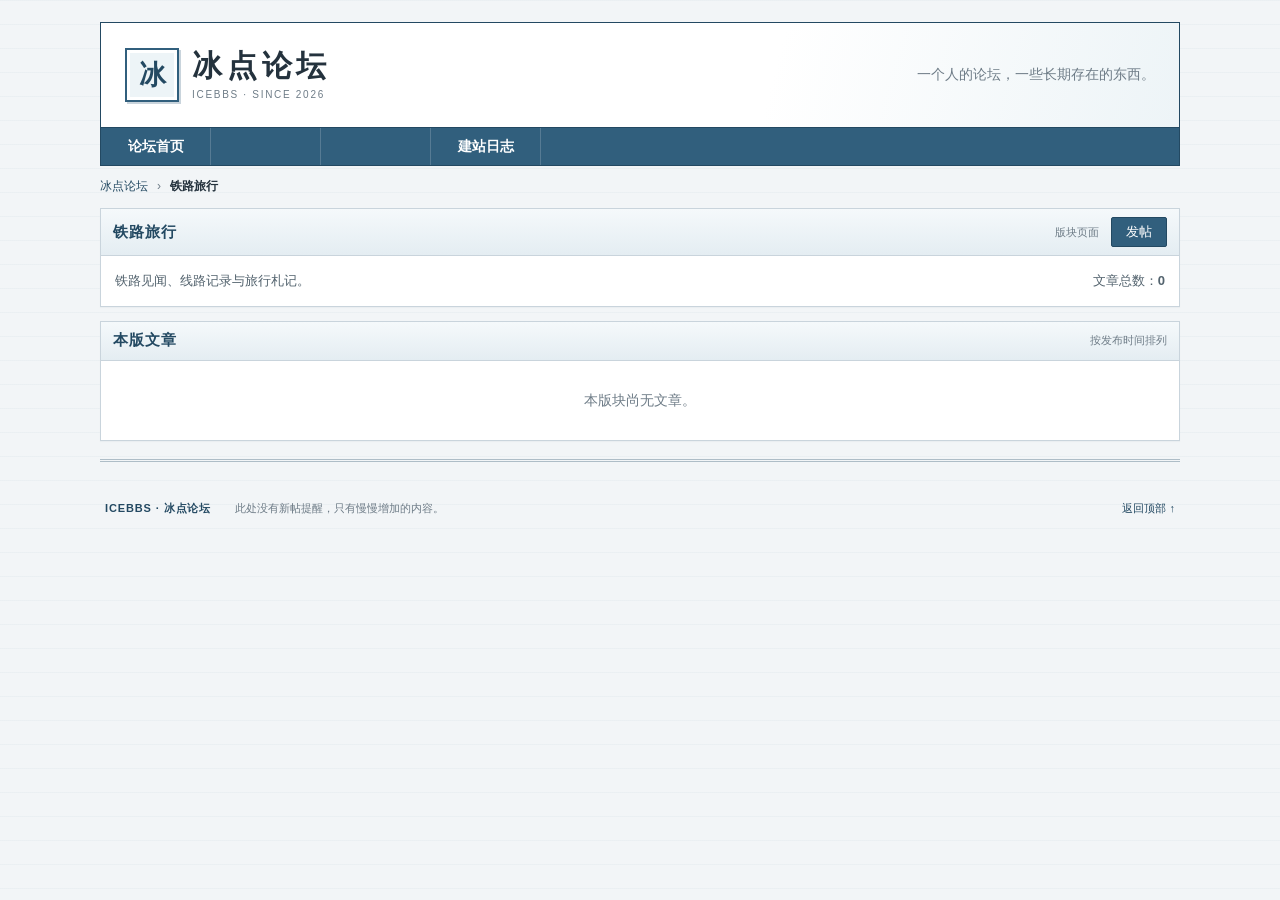
<file: railway/index.html>
<!DOCTYPE html>
<html lang="zh-CN" id="top">
<head>
  <meta charset="UTF-8">
  <meta name="viewport" content="width=device-width, initial-scale=1.0">
  <title>铁路旅行 · 冰点论坛</title>
  <meta name="description" content="ICEBBS 冰点论坛的铁路旅行版块。">
  <link rel="stylesheet" href="../style.css">
  <link rel="icon" href="../favicon.svg">
</head>
<body data-board-page data-board-id="railway">
  <div class="site-shell">
    <header class="masthead">
      <div class="brand-row">
        <a class="brand" href="../" aria-label="冰点论坛首页">
          <span class="brand-seal">冰</span>
          <span>
            <strong>冰点论坛</strong>
            <small>ICEBBS · SINCE 2026</small>
          </span>
        </a>
        <p class="masthead-note">一个人的论坛，一些长期存在的东西。</p>
      </div>
      <nav class="main-nav" aria-label="主导航">
        <a href="../">论坛首页</a>
        <span class="nav-placeholder" aria-hidden="true"></span>
        <span class="nav-placeholder" aria-hidden="true"></span>
        <a href="../build-log/">建站日志</a>
      </nav>
    </header>

    <main>
      <div class="crumbs">
        <a href="../">冰点论坛</a>
        <span>›</span>
        <strong>铁路旅行</strong>
      </div>

      <section class="panel">
        <div class="panel-title">
          <h1>铁路旅行</h1>
          <div class="board-toolbar">
            <span>版块页面</span>
            <button class="button" type="button" data-new-post aria-controls="post-editor" aria-expanded="false">发帖</button>
          </div>
        </div>
        <div class="panel-body board-summary">
          <p>铁路见闻、线路记录与旅行札记。</p>
          <p class="board-total">文章总数：<strong data-board-total>0</strong></p>
        </div>
      </section>

      <section class="panel post-editor" id="post-editor" data-post-editor hidden>
        <div class="panel-title">
          <h2>发表文章</h2>
          <span>铁路旅行</span>
        </div>
        <div class="panel-body">
          <p class="storage-notice">当前网站没有服务器，文章只会保存在这个浏览器中，不会自动写回 GitHub 仓库。</p>
          <form class="editor-form">
            <label>
              文章标题
              <input type="text" name="title" maxlength="120" autocomplete="off" required>
            </label>
            <label>
              正文
              <textarea name="content" rows="12" required></textarea>
            </label>
            <div class="editor-actions">
              <button class="button" type="submit">发布文章</button>
              <button class="button button-secondary" type="button" data-cancel-post>取消</button>
            </div>
            <p class="editor-status" data-editor-status role="status" aria-live="polite"></p>
          </form>
        </div>
      </section>

      <section class="panel boards-panel">
        <div class="panel-title">
          <h2>本版文章</h2>
          <span>按发布时间排列</span>
        </div>
        <div class="topic-list" data-post-list></div>
      </section>

      <noscript>
        <p class="storage-notice">需要启用 JavaScript 才能读取文章、自动统计和使用发帖编辑器。</p>
      </noscript>
    </main>

    <footer>
      <p>ICEBBS · 冰点论坛</p>
      <p>此处没有新帖提醒，只有慢慢增加的内容。</p>
      <a href="#top">返回顶部 ↑</a>
    </footer>
  </div>

  <script src="../posts.js"></script>
  <script src="../forum.js"></script>
</body>
</html>
</file>
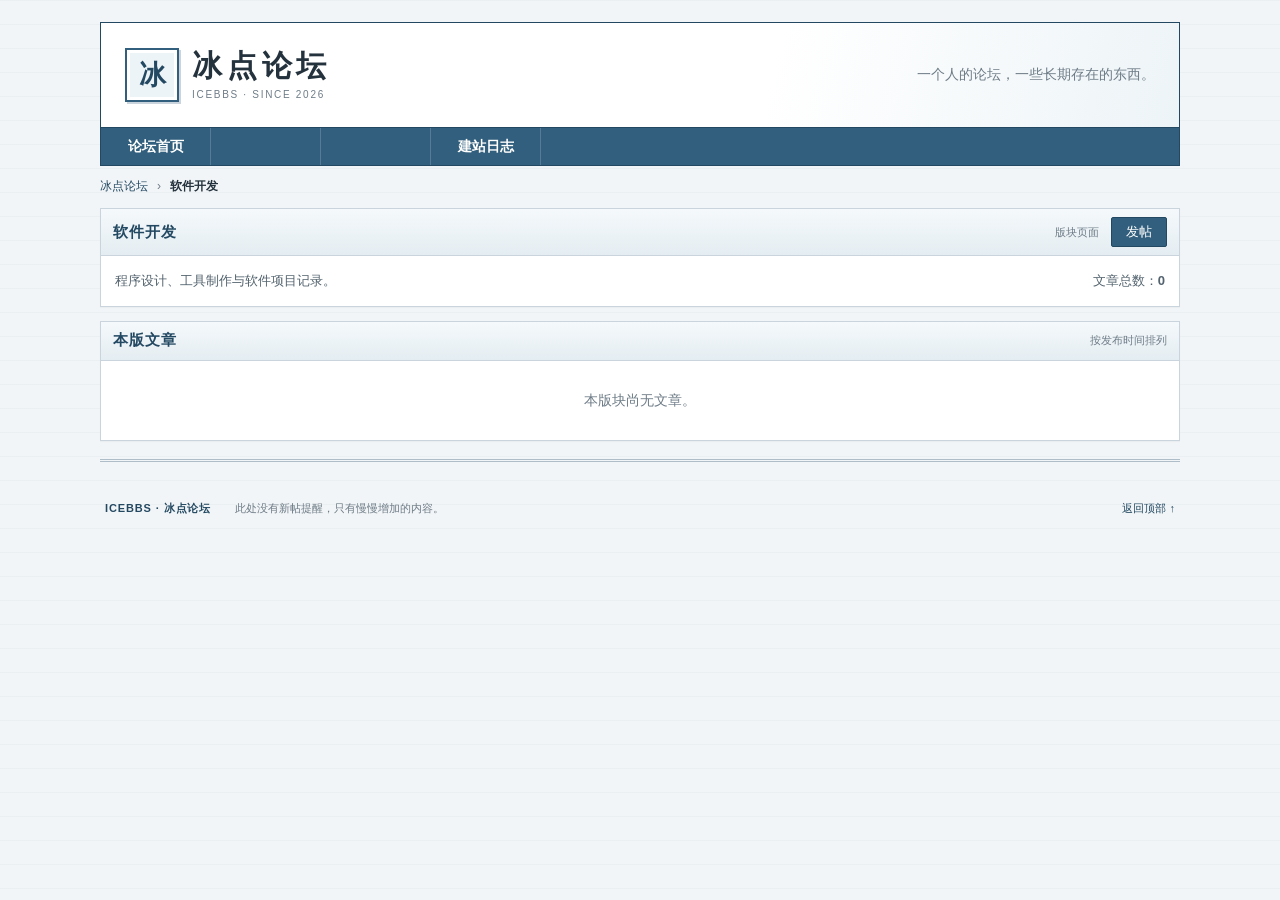
<file: software/index.html>
<!DOCTYPE html>
<html lang="zh-CN" id="top">
<head>
  <meta charset="UTF-8">
  <meta name="viewport" content="width=device-width, initial-scale=1.0">
  <title>软件开发 · 冰点论坛</title>
  <meta name="description" content="ICEBBS 冰点论坛的软件开发版块。">
  <link rel="stylesheet" href="../style.css">
  <link rel="icon" href="../favicon.svg">
</head>
<body data-board-page data-board-id="software">
  <div class="site-shell">
    <header class="masthead">
      <div class="brand-row">
        <a class="brand" href="../" aria-label="冰点论坛首页">
          <span class="brand-seal">冰</span>
          <span>
            <strong>冰点论坛</strong>
            <small>ICEBBS · SINCE 2026</small>
          </span>
        </a>
        <p class="masthead-note">一个人的论坛，一些长期存在的东西。</p>
      </div>
      <nav class="main-nav" aria-label="主导航">
        <a href="../">论坛首页</a>
        <span class="nav-placeholder" aria-hidden="true"></span>
        <span class="nav-placeholder" aria-hidden="true"></span>
        <a href="../build-log/">建站日志</a>
      </nav>
    </header>

    <main>
      <div class="crumbs">
        <a href="../">冰点论坛</a>
        <span>›</span>
        <strong>软件开发</strong>
      </div>

      <section class="panel">
        <div class="panel-title">
          <h1>软件开发</h1>
          <div class="board-toolbar">
            <span>版块页面</span>
            <button class="button" type="button" data-new-post aria-controls="post-editor" aria-expanded="false">发帖</button>
          </div>
        </div>
        <div class="panel-body board-summary">
          <p>程序设计、工具制作与软件项目记录。</p>
          <p class="board-total">文章总数：<strong data-board-total>0</strong></p>
        </div>
      </section>

      <section class="panel post-editor" id="post-editor" data-post-editor hidden>
        <div class="panel-title">
          <h2>发表文章</h2>
          <span>软件开发</span>
        </div>
        <div class="panel-body">
          <p class="storage-notice">当前网站没有服务器，文章只会保存在这个浏览器中，不会自动写回 GitHub 仓库。</p>
          <form class="editor-form">
            <label>
              文章标题
              <input type="text" name="title" maxlength="120" autocomplete="off" required>
            </label>
            <label>
              正文
              <textarea name="content" rows="12" required></textarea>
            </label>
            <div class="editor-actions">
              <button class="button" type="submit">发布文章</button>
              <button class="button button-secondary" type="button" data-cancel-post>取消</button>
            </div>
            <p class="editor-status" data-editor-status role="status" aria-live="polite"></p>
          </form>
        </div>
      </section>

      <section class="panel boards-panel">
        <div class="panel-title">
          <h2>本版文章</h2>
          <span>按发布时间排列</span>
        </div>
        <div class="topic-list" data-post-list></div>
      </section>

      <noscript>
        <p class="storage-notice">需要启用 JavaScript 才能读取文章、自动统计和使用发帖编辑器。</p>
      </noscript>
    </main>

    <footer>
      <p>ICEBBS · 冰点论坛</p>
      <p>此处没有新帖提醒，只有慢慢增加的内容。</p>
      <a href="#top">返回顶部 ↑</a>
    </footer>
  </div>

  <script src="../posts.js"></script>
  <script src="../forum.js"></script>
</body>
</html>
</file>
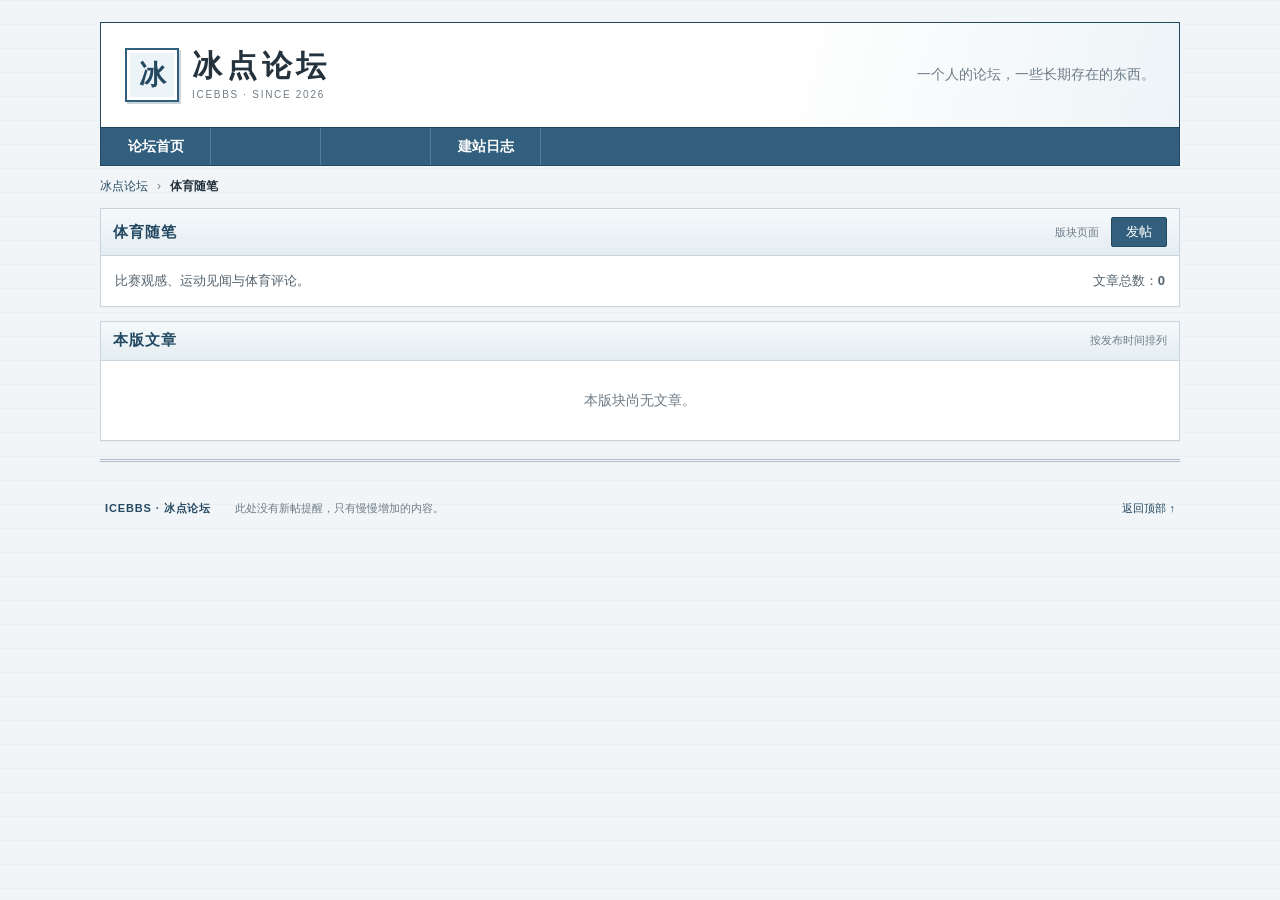
<file: sports/index.html>
<!DOCTYPE html>
<html lang="zh-CN" id="top">
<head>
  <meta charset="UTF-8">
  <meta name="viewport" content="width=device-width, initial-scale=1.0">
  <title>体育随笔 · 冰点论坛</title>
  <meta name="description" content="ICEBBS 冰点论坛的体育随笔版块。">
  <link rel="stylesheet" href="../style.css">
  <link rel="icon" href="../favicon.svg">
</head>
<body data-board-page data-board-id="sports">
  <div class="site-shell">
    <header class="masthead">
      <div class="brand-row">
        <a class="brand" href="../" aria-label="冰点论坛首页">
          <span class="brand-seal">冰</span>
          <span>
            <strong>冰点论坛</strong>
            <small>ICEBBS · SINCE 2026</small>
          </span>
        </a>
        <p class="masthead-note">一个人的论坛，一些长期存在的东西。</p>
      </div>
      <nav class="main-nav" aria-label="主导航">
        <a href="../">论坛首页</a>
        <span class="nav-placeholder" aria-hidden="true"></span>
        <span class="nav-placeholder" aria-hidden="true"></span>
        <a href="../build-log/">建站日志</a>
      </nav>
    </header>

    <main>
      <div class="crumbs">
        <a href="../">冰点论坛</a>
        <span>›</span>
        <strong>体育随笔</strong>
      </div>

      <section class="panel">
        <div class="panel-title">
          <h1>体育随笔</h1>
          <div class="board-toolbar">
            <span>版块页面</span>
            <button class="button" type="button" data-new-post aria-controls="post-editor" aria-expanded="false">发帖</button>
          </div>
        </div>
        <div class="panel-body board-summary">
          <p>比赛观感、运动见闻与体育评论。</p>
          <p class="board-total">文章总数：<strong data-board-total>0</strong></p>
        </div>
      </section>

      <section class="panel post-editor" id="post-editor" data-post-editor hidden>
        <div class="panel-title">
          <h2>发表文章</h2>
          <span>体育随笔</span>
        </div>
        <div class="panel-body">
          <p class="storage-notice">当前网站没有服务器，文章只会保存在这个浏览器中，不会自动写回 GitHub 仓库。</p>
          <form class="editor-form">
            <label>
              文章标题
              <input type="text" name="title" maxlength="120" autocomplete="off" required>
            </label>
            <label>
              正文
              <textarea name="content" rows="12" required></textarea>
            </label>
            <div class="editor-actions">
              <button class="button" type="submit">发布文章</button>
              <button class="button button-secondary" type="button" data-cancel-post>取消</button>
            </div>
            <p class="editor-status" data-editor-status role="status" aria-live="polite"></p>
          </form>
        </div>
      </section>

      <section class="panel boards-panel">
        <div class="panel-title">
          <h2>本版文章</h2>
          <span>按发布时间排列</span>
        </div>
        <div class="topic-list" data-post-list></div>
      </section>

      <noscript>
        <p class="storage-notice">需要启用 JavaScript 才能读取文章、自动统计和使用发帖编辑器。</p>
      </noscript>
    </main>

    <footer>
      <p>ICEBBS · 冰点论坛</p>
      <p>此处没有新帖提醒，只有慢慢增加的内容。</p>
      <a href="#top">返回顶部 ↑</a>
    </footer>
  </div>

  <script src="../posts.js"></script>
  <script src="../forum.js"></script>
</body>
</html>
</file>
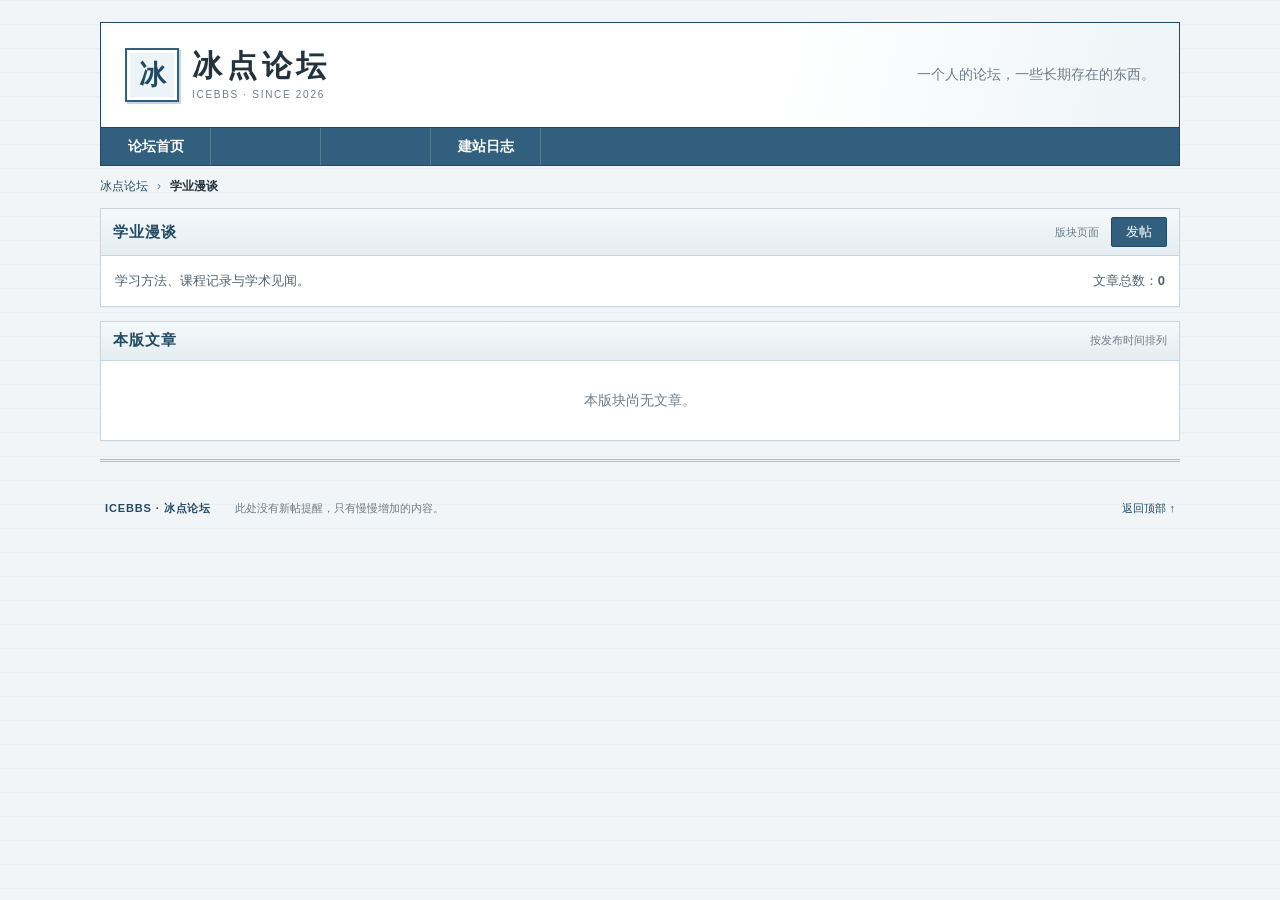
<file: study/index.html>
<!DOCTYPE html>
<html lang="zh-CN" id="top">
<head>
  <meta charset="UTF-8">
  <meta name="viewport" content="width=device-width, initial-scale=1.0">
  <title>学业漫谈 · 冰点论坛</title>
  <meta name="description" content="ICEBBS 冰点论坛的学业漫谈版块。">
  <link rel="stylesheet" href="../style.css">
  <link rel="icon" href="../favicon.svg">
</head>
<body data-board-page data-board-id="study">
  <div class="site-shell">
    <header class="masthead">
      <div class="brand-row">
        <a class="brand" href="../" aria-label="冰点论坛首页">
          <span class="brand-seal">冰</span>
          <span>
            <strong>冰点论坛</strong>
            <small>ICEBBS · SINCE 2026</small>
          </span>
        </a>
        <p class="masthead-note">一个人的论坛，一些长期存在的东西。</p>
      </div>
      <nav class="main-nav" aria-label="主导航">
        <a href="../">论坛首页</a>
        <span class="nav-placeholder" aria-hidden="true"></span>
        <span class="nav-placeholder" aria-hidden="true"></span>
        <a href="../build-log/">建站日志</a>
      </nav>
    </header>

    <main>
      <div class="crumbs">
        <a href="../">冰点论坛</a>
        <span>›</span>
        <strong>学业漫谈</strong>
      </div>

      <section class="panel">
        <div class="panel-title">
          <h1>学业漫谈</h1>
          <div class="board-toolbar">
            <span>版块页面</span>
            <button class="button" type="button" data-new-post aria-controls="post-editor" aria-expanded="false">发帖</button>
          </div>
        </div>
        <div class="panel-body board-summary">
          <p>学习方法、课程记录与学术见闻。</p>
          <p class="board-total">文章总数：<strong data-board-total>0</strong></p>
        </div>
      </section>

      <section class="panel post-editor" id="post-editor" data-post-editor hidden>
        <div class="panel-title">
          <h2>发表文章</h2>
          <span>学业漫谈</span>
        </div>
        <div class="panel-body">
          <p class="storage-notice">当前网站没有服务器，文章只会保存在这个浏览器中，不会自动写回 GitHub 仓库。</p>
          <form class="editor-form">
            <label>
              文章标题
              <input type="text" name="title" maxlength="120" autocomplete="off" required>
            </label>
            <label>
              正文
              <textarea name="content" rows="12" required></textarea>
            </label>
            <div class="editor-actions">
              <button class="button" type="submit">发布文章</button>
              <button class="button button-secondary" type="button" data-cancel-post>取消</button>
            </div>
            <p class="editor-status" data-editor-status role="status" aria-live="polite"></p>
          </form>
        </div>
      </section>

      <section class="panel boards-panel">
        <div class="panel-title">
          <h2>本版文章</h2>
          <span>按发布时间排列</span>
        </div>
        <div class="topic-list" data-post-list></div>
      </section>

      <noscript>
        <p class="storage-notice">需要启用 JavaScript 才能读取文章、自动统计和使用发帖编辑器。</p>
      </noscript>
    </main>

    <footer>
      <p>ICEBBS · 冰点论坛</p>
      <p>此处没有新帖提醒，只有慢慢增加的内容。</p>
      <a href="#top">返回顶部 ↑</a>
    </footer>
  </div>

  <script src="../posts.js"></script>
  <script src="../forum.js"></script>
</body>
</html>
</file>
<file: style.css>
:root {
  --paper: #f2f5f7;
  --surface: #ffffff;
  --ink: #24323d;
  --muted: #6e7c87;
  --line: #c9d4dc;
  --line-soft: #e1e8ed;
  --blue: #315f7d;
  --blue-deep: #234962;
  --blue-pale: #dbe8f0;
  --blue-wash: #edf4f7;
  --accent: #9c3f32;
  --radius: 2px;
  color-scheme: light;
}

* { box-sizing: border-box; }
html { scroll-behavior: smooth; }

body {
  margin: 0;
  color: var(--ink);
  background: var(--paper);
  font-family: "Noto Sans SC", "Microsoft YaHei", "PingFang SC", Arial, sans-serif;
  font-size: 14px;
  line-height: 1.65;
  background-image: linear-gradient(rgba(49, 95, 125, .035) 1px, transparent 1px);
  background-size: 100% 24px;
}

a { color: var(--blue-deep); text-decoration: none; }
a:hover { color: var(--accent); text-decoration: underline; text-underline-offset: 3px; }
.site-shell { width: min(1080px, calc(100% - 32px)); margin: 22px auto 0; }
.masthead { border: 1px solid var(--blue-deep); background: var(--surface); }

.brand-row {
  min-height: 104px;
  padding: 18px 24px;
  display: flex;
  align-items: center;
  justify-content: space-between;
  gap: 24px;
  background: linear-gradient(105deg, #fff 0%, #fff 62%, var(--blue-wash) 100%);
}

.brand { display: inline-flex; align-items: center; gap: 13px; color: var(--ink); }
.brand:hover { color: var(--ink); text-decoration: none; }
.brand-seal {
  width: 54px;
  height: 54px;
  display: grid;
  place-items: center;
  border: 2px solid var(--blue);
  color: var(--blue-deep);
  background: var(--blue-wash);
  font: 700 27px/1 SimSun, serif;
  box-shadow: inset 0 0 0 3px #fff, 2px 2px 0 var(--line);
}
.brand strong { display: block; font: 700 30px/1.1 SimSun, "Songti SC", serif; letter-spacing: .16em; }
.brand small { display: block; margin-top: 7px; color: var(--muted); font: 10px/1.2 Verdana, sans-serif; letter-spacing: .17em; }
.masthead-note { margin: 0; color: var(--muted); font-family: SimSun, serif; }

.main-nav { display: flex; min-height: 38px; align-items: stretch; background: var(--blue); border-top: 1px solid var(--blue-deep); }
.main-nav a { display: grid; place-items: center; min-width: 110px; padding: 7px 18px; color: #fff; border-right: 1px solid rgba(255,255,255,.18); font-weight: 600; }
.main-nav a:hover, .main-nav a.active { background: var(--blue-deep); text-decoration: none; color: #fff; }
.nav-placeholder { display: block; width: 110px; border-right: 1px solid rgba(255,255,255,.18); }
.crumbs { display: flex; gap: 9px; align-items: center; height: 42px; color: var(--muted); font-size: 12px; }
.crumbs strong { color: var(--ink); }

.notice {
  display: grid;
  grid-template-columns: 84px 1fr auto;
  gap: 18px;
  align-items: center;
  padding: 13px 16px;
  border: 1px solid #bdccd5;
  border-left: 4px solid var(--blue);
  background: #fffdf6;
  box-shadow: 0 1px 0 rgba(35,73,98,.04);
}
.notice-label { align-self: stretch; display: grid; place-items: center; background: var(--blue-wash); color: var(--blue-deep); font-weight: 700; font-size: 13px; }
.notice h1 { margin: 0 0 2px; font: 700 17px/1.4 SimSun, serif; }
.notice p { margin: 0; color: #566570; }
.notice time { align-self: start; color: var(--muted); font: 11px/1.5 Verdana, sans-serif; }

.content-grid { display: grid; grid-template-columns: minmax(0, 1fr) 294px; gap: 14px; margin-top: 14px; }
.panel { border: 1px solid var(--line); background: var(--surface); box-shadow: 0 1px 1px rgba(35,73,98,.04); }
.panel-title { min-height: 39px; padding: 8px 12px; display: flex; align-items: center; justify-content: space-between; gap: 12px; color: var(--blue-deep); background: linear-gradient(#f5f9fb, #e4edf2); border-bottom: 1px solid var(--line); }
.panel-title h1, .panel-title h2 { margin: 0; font: 700 15px/1.4 SimSun, serif; letter-spacing: .06em; }
.panel-title span { color: var(--muted); font-size: 11px; }

.board-head { display: grid; grid-template-columns: 1fr 58px 180px; padding: 6px 12px 6px 66px; color: var(--muted); background: #f8fafb; border-bottom: 1px solid var(--line-soft); font-size: 11px; }
.board-head span:nth-child(2) { text-align: center; }
.board-row { min-height: 82px; display: grid; grid-template-columns: 44px minmax(0, 1fr) 58px 180px; gap: 10px; align-items: center; padding: 12px; border-bottom: 1px solid var(--line-soft); }
.board-row:last-child { border-bottom: 0; }
.board-row:hover { background: #fbfdfe; }
.board-mark { width: 36px; height: 36px; display: grid; place-items: center; color: var(--blue-deep); background: var(--blue-wash); border: 1px solid #b7cad6; font: 700 17px/1 SimSun, serif; }
.board-copy h3 { margin: 0; font: 700 15px/1.4 SimSun, serif; }
.board-copy p { margin: 3px 0 0; color: var(--muted); font-size: 12px; }
.board-count { text-align: center; color: var(--muted); font: 12px/1 Verdana, sans-serif; }
.board-latest a, .board-latest time { display: block; white-space: nowrap; overflow: hidden; text-overflow: ellipsis; }
.board-latest a { font-size: 12px; }
.board-latest time { margin-top: 3px; color: #8b969d; font: 10px/1.3 Verdana, sans-serif; }
.board-latest .empty { color: #9aa4aa; font-size: 12px; }
.boards-panel { margin-top: 14px; }

.button {
  min-height: 30px;
  padding: 5px 14px;
  border: 1px solid var(--blue-deep);
  border-radius: var(--radius);
  color: #fff;
  background: var(--blue);
  font: 600 13px/1.3 inherit;
  cursor: pointer;
}
.button:hover { background: var(--blue-deep); }
.button-secondary { color: var(--blue-deep); background: #fff; }
.button-secondary:hover { color: #fff; }
.board-toolbar { display: flex; align-items: center; gap: 12px; }
.board-summary { display: flex; justify-content: space-between; gap: 20px; align-items: center; }
.board-summary p { margin: 0; }
.board-total { color: var(--muted); white-space: nowrap; font-size: 12px; }

.post-editor { margin-top: 14px; }
.post-editor[hidden] { display: none; }
.editor-note { margin: 0 0 12px; color: var(--muted); font-size: 12px; }
.editor-form { display: grid; gap: 12px; }
.editor-form label { display: grid; gap: 5px; color: var(--blue-deep); font-weight: 700; }
.editor-form input, .editor-form textarea {
  width: 100%;
  border: 1px solid #aebdc7;
  border-radius: var(--radius);
  padding: 9px 10px;
  color: var(--ink);
  background: #fff;
  font: 14px/1.65 inherit;
}
.editor-form textarea { min-height: 220px; resize: vertical; }
.editor-form input:focus, .editor-form textarea:focus { outline: 2px solid var(--blue-pale); border-color: var(--blue); }
.editor-actions { display: flex; gap: 8px; }
.editor-status { min-height: 20px; margin: 0; color: var(--accent); font-size: 12px; }

.topic-list { background: var(--surface); }
.topic-empty { margin: 0; padding: 28px 16px; text-align: center; color: var(--muted); }
.topic-row { padding: 16px; border-bottom: 1px solid var(--line-soft); scroll-margin-top: 12px; }
.topic-row:last-child { border-bottom: 0; }
.topic-row:target { background: #fffdf6; box-shadow: inset 4px 0 0 var(--blue); }
.topic-heading { display: flex; justify-content: space-between; align-items: baseline; gap: 18px; }
.topic-heading h2 { margin: 0; font: 700 16px/1.5 SimSun, serif; }
.topic-heading time { color: var(--muted); font: 10px/1.5 Verdana, sans-serif; white-space: nowrap; }
.topic-content { margin-top: 10px; color: #4b5b66; white-space: pre-wrap; overflow-wrap: anywhere; }
.topic-content p { margin: 0; }
.storage-notice { padding: 10px 12px; border: 1px dashed #b7c4cc; background: #f8fafb; color: var(--muted); font-size: 12px; }

.sidebar { display: flex; flex-direction: column; gap: 14px; }
.panel-body { padding: 14px; }
.panel-body > p { margin: 0; color: #53636e; font-size: 13px; }
.stats { margin: 15px 0 0; border-top: 1px dotted #b7c4cc; }
.stats div { display: grid; grid-template-columns: 58px 1fr; padding: 7px 0; border-bottom: 1px dotted #cbd5dc; }
.stats dt { color: var(--muted); }
.stats dd { margin: 0; }
.update-list { margin: 0; padding: 5px 12px 7px; list-style: none; }
.update-list li { display: grid; grid-template-columns: 24px minmax(0, 1fr) auto; gap: 8px; align-items: start; padding: 9px 0; border-bottom: 1px dotted #cbd5dc; }
.update-list li:last-child { border-bottom: 0; }
.update-index { margin-top: 2px; color: #93a0a8; font: 10px/1.3 Verdana, sans-serif; }
.update-list a { display: block; font-size: 12px; white-space: nowrap; overflow: hidden; text-overflow: ellipsis; }
.update-list small { display: block; margin-top: 2px; color: var(--muted); }
.update-list time { color: #8b969d; font: 10px/1.5 Verdana, sans-serif; }

footer { min-height: 96px; display: grid; grid-template-columns: auto 1fr auto; gap: 24px; align-items: center; margin-top: 18px; padding: 20px 5px; color: var(--muted); border-top: 3px double #aebdc7; font-size: 11px; }
footer p { margin: 0; }
footer p:first-child { color: var(--blue-deep); font: 700 11px/1 Verdana, sans-serif; letter-spacing: .08em; }

@media (max-width: 800px) {
  .site-shell { width: min(100% - 20px, 680px); margin-top: 10px; }
  .brand-row { min-height: 86px; padding: 14px; }
  .brand strong { font-size: 25px; }
  .brand-seal { width: 46px; height: 46px; font-size: 23px; }
  .masthead-note { display: none; }
  .main-nav { overflow-x: auto; }
  .main-nav a { min-width: 92px; padding-inline: 12px; white-space: nowrap; }
  .nav-placeholder { width: 92px; min-width: 92px; }
  .notice { grid-template-columns: 66px 1fr; gap: 12px; }
  .notice time { display: none; }
  .content-grid { grid-template-columns: 1fr; }
}

@media (max-width: 560px) {
  body { font-size: 13px; }
  .brand small { letter-spacing: .09em; }
  .notice { grid-template-columns: 1fr; }
  .notice-label { min-height: 30px; justify-self: start; padding: 0 10px; }
  .board-head { display: none; }
  .board-row { grid-template-columns: 38px minmax(0, 1fr) auto; min-height: 74px; padding: 10px; }
  .board-mark { width: 32px; height: 32px; }
  .board-latest { display: none; }
  .board-count::after { content: ' 篇'; }
  .board-summary, .topic-heading { align-items: flex-start; flex-direction: column; gap: 5px; }
  .panel-title .board-toolbar span { display: none; }
  .editor-actions { flex-wrap: wrap; }
  footer { grid-template-columns: 1fr auto; gap: 8px; }
  footer p:nth-child(2) { grid-column: 1 / -1; grid-row: 2; }
}
</file>
